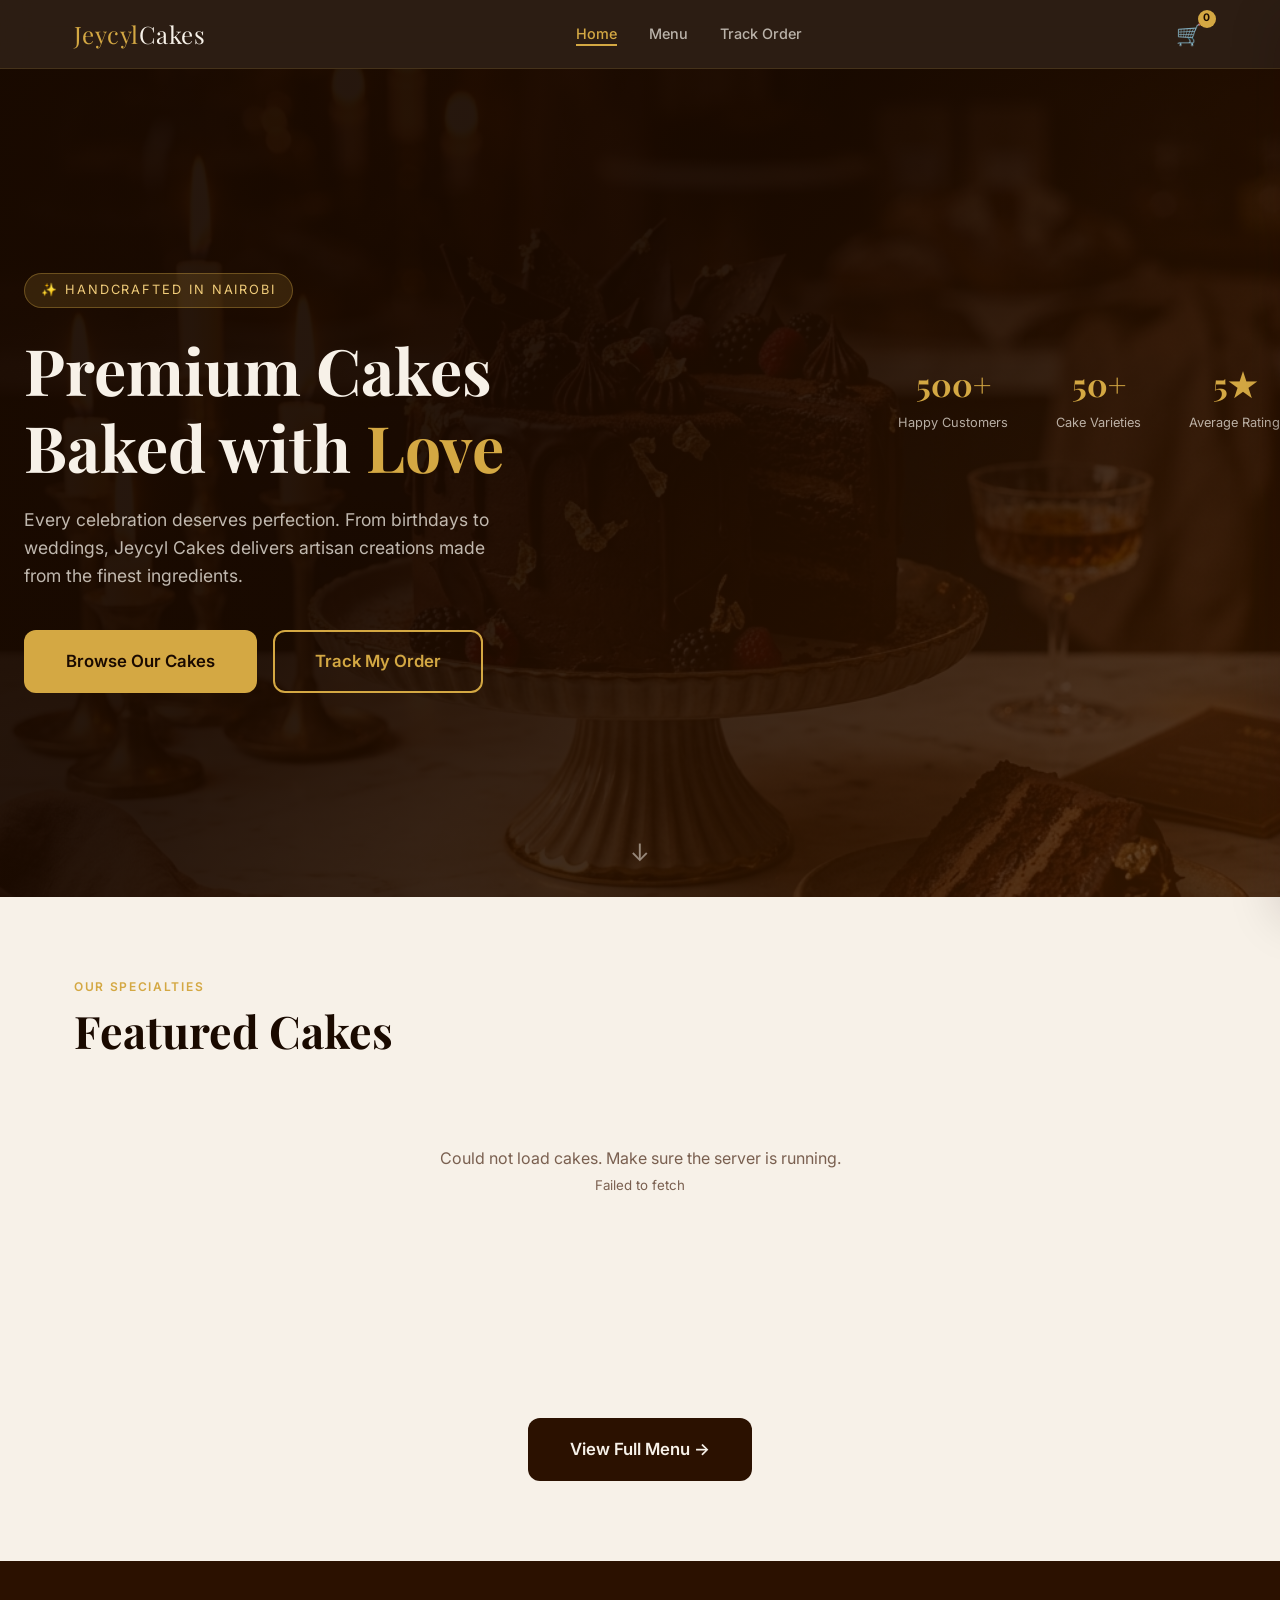
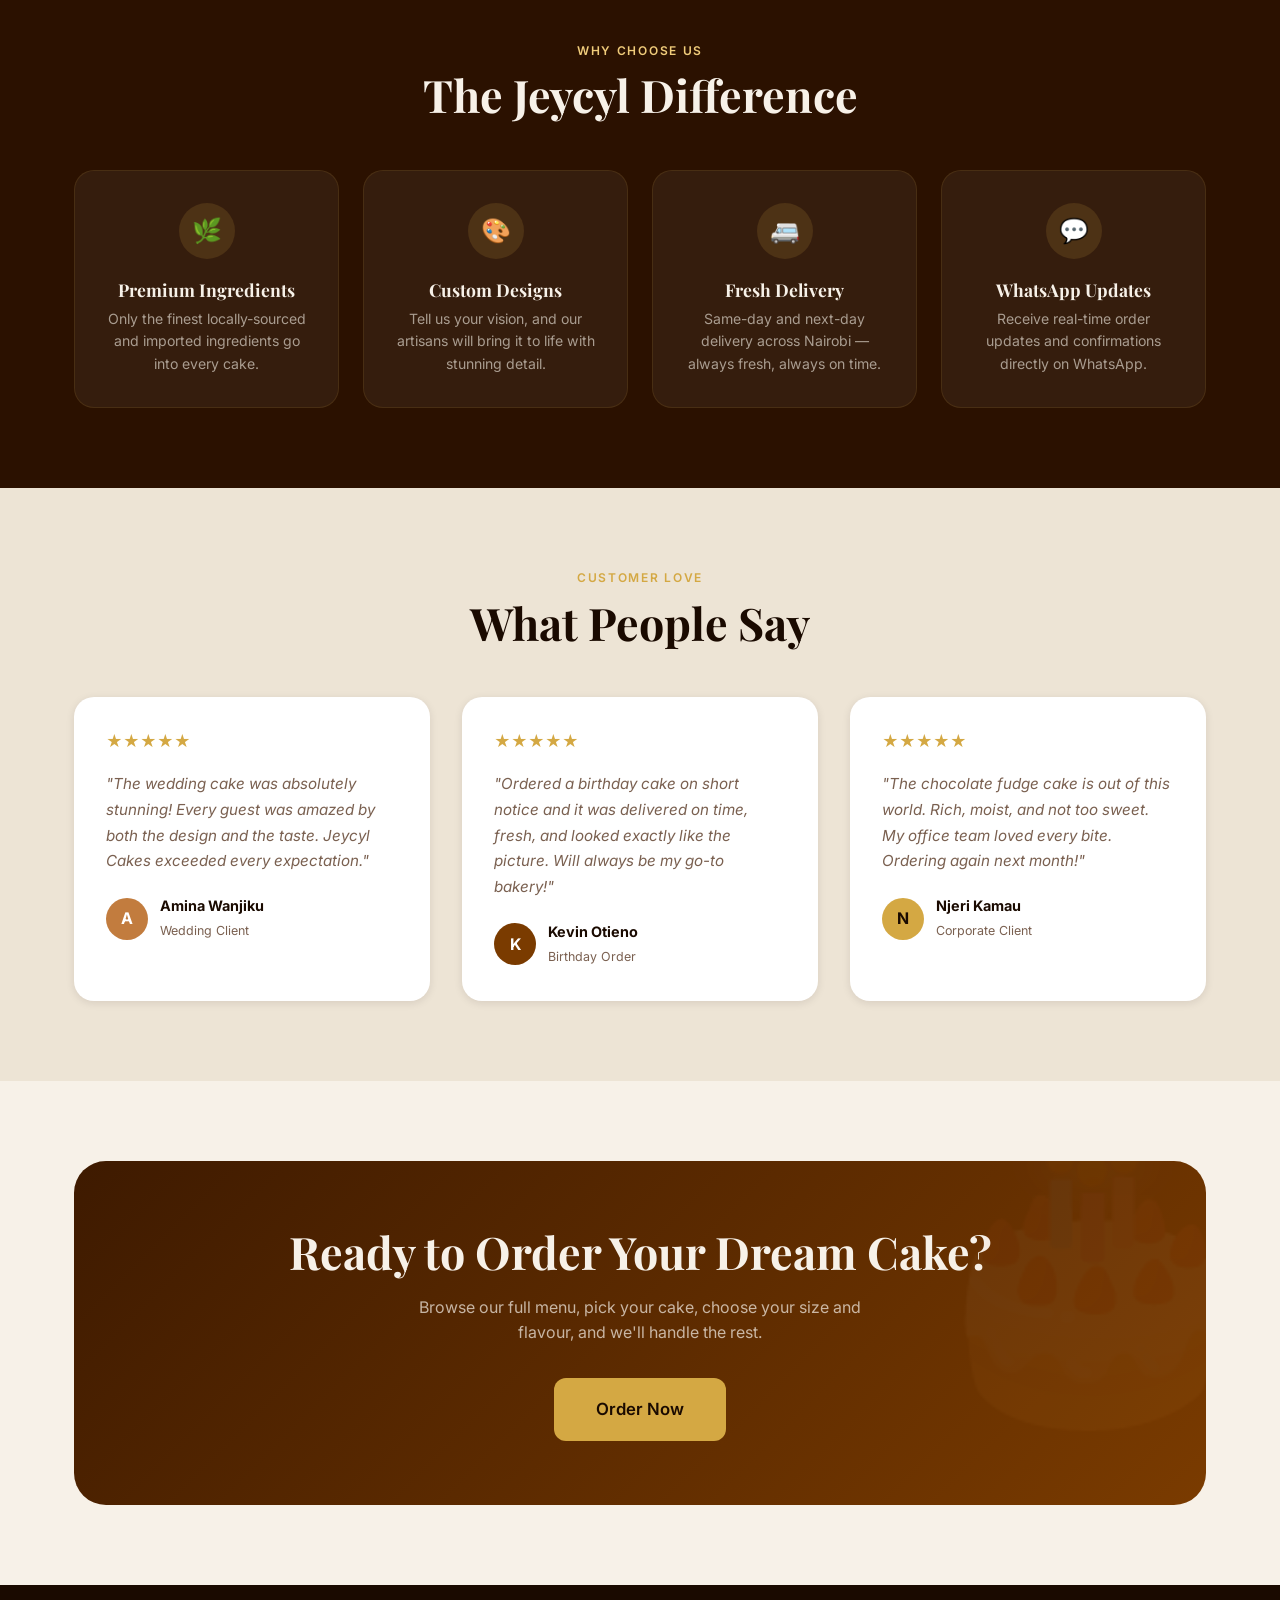
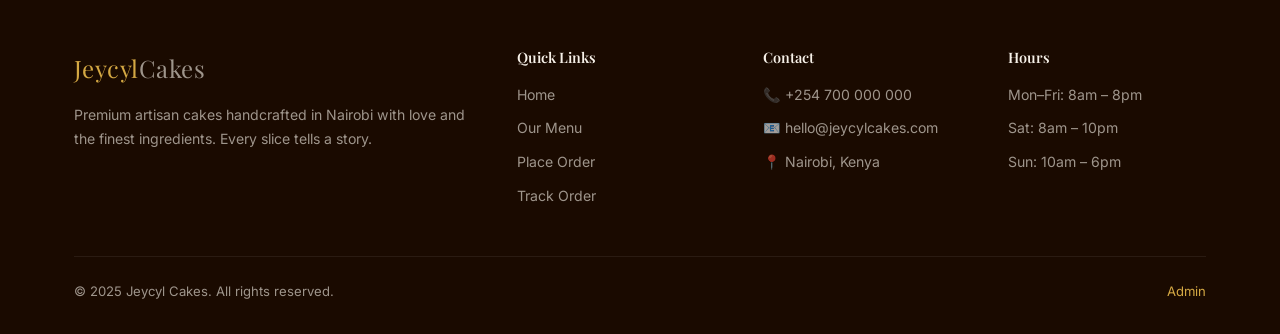
<file: web/index.html>
<!DOCTYPE html>
<html lang="en">
<head>
  <meta charset="UTF-8" />
  <meta name="viewport" content="width=device-width, initial-scale=1.0" />
  <title>Jeycyl Cakes — Artisan Cakes, Baked with Love</title>
  <meta name="description" content="Jeycyl Cakes crafts premium artisan cakes for every occasion. Browse our menu, customise your order, and get it delivered fresh to your door." />
  <link rel="stylesheet" href="./shared/style.css" />
  <style>
    /* ── Features section ── */
    .features-section { background: var(--brown-900); }
    .feature-card {
      padding: 2rem;
      border-radius: var(--radius-lg);
      background: rgba(255,255,255,.05);
      border: 1px solid rgba(212,168,67,.12);
      transition: var(--transition);
      text-align: center;
    }
    .feature-card:hover { background: rgba(212,168,67,.08); transform: translateY(-4px); }
    .feature-icon {
      width: 56px; height: 56px; border-radius: 50%;
      background: rgba(212,168,67,.15);
      display: flex; align-items: center; justify-content: center;
      font-size: 1.5rem; margin: 0 auto 1.25rem;
    }
    .feature-card h3 { color: var(--cream); font-size: 1.1rem; margin-bottom: .5rem; }
    .feature-card p  { color: rgba(247,241,232,.6); font-size: .88rem; }

    /* ── Testimonials ── */
    .testimonials-section { background: var(--cream-dark); }
    .testimonial-card { background: var(--white); border-radius: var(--radius-lg); padding: 2rem; box-shadow: var(--shadow-sm); }
    .stars { color: var(--gold); font-size: 1rem; margin-bottom: 1rem; }
    .testimonial-card blockquote { font-size: .95rem; color: var(--text-muted); line-height: 1.7; margin-bottom: 1.25rem; font-style: italic; }
    .testimonial-author { display: flex; align-items: center; gap: .75rem; }
    .testimonial-author img { width: 42px; height: 42px; border-radius: 50%; object-fit: cover; background: var(--cream-dark); }
    .testimonial-author strong { font-size: .9rem; display: block; }
    .testimonial-author span   { font-size: .78rem; color: var(--text-muted); }

    /* ── CTA banner ── */
    .cta-banner {
      background: linear-gradient(135deg, var(--brown-800), var(--brown-600));
      border-radius: var(--radius-xl);
      padding: 4rem;
      text-align: center;
      position: relative;
      overflow: hidden;
    }
    .cta-banner::before {
      content: '🎂';
      position: absolute;
      font-size: 18rem;
      opacity: .04;
      right: -4rem;
      top: -3rem;
      line-height: 1;
    }
    .cta-banner h2 { color: var(--cream); margin-bottom: 1rem; }
    .cta-banner p  { color: rgba(247,241,232,.7); max-width: 480px; margin: 0 auto 2rem; }

    /* ─ Hero entrance animations ─ */
    @keyframes fadeUp { from { opacity:0; transform:translateY(24px); } to { opacity:1; transform:translateY(0); } }
    @keyframes fadeIn { from { opacity:0; } to { opacity:1; } }
    .hero-tagline   { animation: fadeUp .6s .15s both; }
    .hero h1        { animation: fadeUp .6s .3s both; }
    .hero > div.hero-overlay + div .hero-content > p { animation: fadeUp .6s .45s both; }
    .hero-actions   { animation: fadeUp .6s .6s both; }
    .hero-content > p { animation: fadeUp .6s .45s both; }

    /* ─ Scroll arrow ─ */
    .scroll-arrow {
      position: absolute;
      bottom: 2rem;
      left: 50%;
      transform: translateX(-50%);
      z-index: 3;
      cursor: pointer;
      animation: bounce 2s infinite;
      color: rgba(247,241,232,.5);
      font-size: 1.5rem;
      line-height: 1;
      text-align: center;
    }
    @keyframes bounce {
      0%, 100% { transform: translateX(-50%) translateY(0); }
      50% { transform: translateX(-50%) translateY(8px); }
    }

    /* ─ Cakes loading state ─ */
    #featured-cakes-grid { min-height: 280px; }
    .loading-center { display: flex; align-items: center; justify-content: center; padding: 4rem; grid-column: 1 / -1; }

    /* ─ Card entrance for home featured section ─ */
    @keyframes cardIn { from { opacity:0; transform:translateY(16px); } to { opacity:1; transform:translateY(0); } }
  </style>
</head>
<body>

<!-- ── Navbar ── -->
<nav class="navbar" id="main-nav">
  <div class="container">
    <a href="./index.html" class="nav-logo">Jeycyl<span>Cakes</span></a>
    <ul class="nav-links">
      <li><a href="./index.html" class="active">Home</a></li>
      <li><a href="./menu.html">Menu</a></li>
      <li><a href="./track.html">Track Order</a></li>
    </ul>
    <button class="nav-cart-badge" id="cart-btn" aria-label="Open cart">
      🛒
      <span class="nav-cart-count" id="cart-count">0</span>
    </button>
  </div>
</nav>

<!-- ── Hero ── -->
<section class="hero">
  <div class="hero-bg" style="background-image:url('./shared/hero.png')"></div>
  <div class="hero-overlay"></div>
  <div class="container hero-content">
    <div class="hero-tagline">✨ Handcrafted in Nairobi</div>
    <h1>Premium Cakes<br>Baked with <em>Love</em></h1>
    <p>Every celebration deserves perfection. From birthdays to weddings, Jeycyl Cakes delivers artisan creations made from the finest ingredients.</p>
    <div class="hero-actions">
      <a href="./menu.html" class="btn btn-primary btn-lg">Browse Our Cakes</a>
      <a href="./track.html" class="btn btn-outline btn-lg">Track My Order</a>
    </div>
  </div>
  <div class="container" style="position:relative;z-index:2;">
    <div class="hero-stats">
      <div class="hero-stat"><strong>500+</strong><span>Happy Customers</span></div>
      <div class="hero-stat"><strong>50+</strong><span>Cake Varieties</span></div>
      <div class="hero-stat"><strong>5★</strong><span>Average Rating</span></div>
    </div>
  </div>
  <!-- Scroll hint -->
  <div class="scroll-arrow" onclick="window.scrollBy({top:window.innerHeight*.85,behavior:'smooth'})" title="Scroll down">↓</div>
</section>

<!-- ── Featured Cakes ── -->
<section class="section">
  <div class="container">
    <p class="section-eyebrow">Our Specialties</p>
    <h2 style="margin-bottom:2.5rem">Featured Cakes</h2>
    <div class="grid-4" id="featured-cakes-grid">
      <div class="loading-center"><div class="spinner"></div></div>
    </div>
    <div style="text-align:center;margin-top:2.5rem">
      <a href="./menu.html" class="btn btn-dark btn-lg">View Full Menu →</a>
    </div>
  </div>
</section>

<!-- ── Features ── -->
<section class="section features-section">
  <div class="container">
    <p class="section-eyebrow" style="text-align:center;color:var(--gold-light)">Why Choose Us</p>
    <h2 style="text-align:center;color:var(--cream);margin-bottom:3rem">The Jeycyl Difference</h2>
    <div class="grid-4">
      <div class="feature-card">
        <div class="feature-icon">🌿</div>
        <h3>Premium Ingredients</h3>
        <p>Only the finest locally-sourced and imported ingredients go into every cake.</p>
      </div>
      <div class="feature-card">
        <div class="feature-icon">🎨</div>
        <h3>Custom Designs</h3>
        <p>Tell us your vision, and our artisans will bring it to life with stunning detail.</p>
      </div>
      <div class="feature-card">
        <div class="feature-icon">🚐</div>
        <h3>Fresh Delivery</h3>
        <p>Same-day and next-day delivery across Nairobi — always fresh, always on time.</p>
      </div>
      <div class="feature-card">
        <div class="feature-icon">💬</div>
        <h3>WhatsApp Updates</h3>
        <p>Receive real-time order updates and confirmations directly on WhatsApp.</p>
      </div>
    </div>
  </div>
</section>

<!-- ── Testimonials ── -->
<section class="section testimonials-section">
  <div class="container">
    <p class="section-eyebrow" style="text-align:center">Customer Love</p>
    <h2 style="text-align:center;margin-bottom:3rem">What People Say</h2>
    <div class="grid-3">
      <div class="testimonial-card">
        <div class="stars">★★★★★</div>
        <blockquote>"The wedding cake was absolutely stunning! Every guest was amazed by both the design and the taste. Jeycyl Cakes exceeded every expectation."</blockquote>
        <div class="testimonial-author">
          <div style="width:42px;height:42px;border-radius:50%;background:var(--brown-400);display:flex;align-items:center;justify-content:center;color:white;font-weight:700;">A</div>
          <div><strong>Amina Wanjiku</strong><span>Wedding Client</span></div>
        </div>
      </div>
      <div class="testimonial-card">
        <div class="stars">★★★★★</div>
        <blockquote>"Ordered a birthday cake on short notice and it was delivered on time, fresh, and looked exactly like the picture. Will always be my go-to bakery!"</blockquote>
        <div class="testimonial-author">
          <div style="width:42px;height:42px;border-radius:50%;background:var(--brown-600);display:flex;align-items:center;justify-content:center;color:white;font-weight:700;">K</div>
          <div><strong>Kevin Otieno</strong><span>Birthday Order</span></div>
        </div>
      </div>
      <div class="testimonial-card">
        <div class="stars">★★★★★</div>
        <blockquote>"The chocolate fudge cake is out of this world. Rich, moist, and not too sweet. My office team loved every bite. Ordering again next month!"</blockquote>
        <div class="testimonial-author">
          <div style="width:42px;height:42px;border-radius:50%;background:var(--gold);display:flex;align-items:center;justify-content:center;color:var(--brown-950);font-weight:700;">N</div>
          <div><strong>Njeri Kamau</strong><span>Corporate Client</span></div>
        </div>
      </div>
    </div>
  </div>
</section>

<!-- ── CTA ── -->
<section class="section">
  <div class="container">
    <div class="cta-banner">
      <h2>Ready to Order Your Dream Cake?</h2>
      <p>Browse our full menu, pick your cake, choose your size and flavour, and we'll handle the rest.</p>
      <a href="./menu.html" class="btn btn-primary btn-lg">Order Now</a>
    </div>
  </div>
</section>

<!-- ── Footer ── -->
<footer class="footer">
  <div class="container">
    <div class="footer-grid">
      <div>
        <div class="nav-logo">Jeycyl<span style="color:rgba(247,241,232,.6)">Cakes</span></div>
        <p>Premium artisan cakes handcrafted in Nairobi with love and the finest ingredients. Every slice tells a story.</p>
      </div>
      <div>
        <h4>Quick Links</h4>
        <ul>
          <li><a href="./index.html">Home</a></li>
          <li><a href="./menu.html">Our Menu</a></li>
          <li><a href="./order.html">Place Order</a></li>
          <li><a href="./track.html">Track Order</a></li>
        </ul>
      </div>
      <div>
        <h4>Contact</h4>
        <ul>
          <li><a href="#">📞 +254 700 000 000</a></li>
          <li><a href="#">📧 hello@jeycylcakes.com</a></li>
          <li><a href="#">📍 Nairobi, Kenya</a></li>
        </ul>
      </div>
      <div>
        <h4>Hours</h4>
        <ul>
          <li><a href="#">Mon–Fri: 8am – 8pm</a></li>
          <li><a href="#">Sat: 8am – 10pm</a></li>
          <li><a href="#">Sun: 10am – 6pm</a></li>
        </ul>
      </div>
    </div>
    <div class="footer-bottom">
      <span>© 2025 Jeycyl Cakes. All rights reserved.</span>
      <a href="./admin/login.html">Admin</a>
    </div>
  </div>
</footer>

<!-- ── Cart Sidebar ── -->
<div class="cart-overlay" id="cart-overlay"></div>
<aside class="cart-sidebar" id="cart-sidebar">
  <div class="cart-header">
    <h3>Your Order</h3>
    <button class="modal-close" id="cart-close">✕</button>
  </div>
  <div class="cart-body" id="cart-body">
    <div class="cart-empty">
      <svg width="64" height="64" fill="none" viewBox="0 0 24 24" stroke="currentColor"><path stroke-linecap="round" stroke-linejoin="round" stroke-width="1.5" d="M3 3h2l.4 2M7 13h10l4-8H5.4M7 13L5.4 5M7 13l-2.293 2.293c-.63.63-.184 1.707.707 1.707H17m0 0a2 2 0 100 4 2 2 0 000-4zm-8 2a2 2 0 11-4 0 2 2 0 014 0z"/></svg>
      <p>Your cart is empty.<br><a href="./menu.html" style="color:var(--gold)">Browse our menu →</a></p>
    </div>
  </div>
  <div class="cart-footer" id="cart-footer" style="display:none">
    <div class="cart-total">
      <strong>Total</strong>
      <span class="cart-total-price" id="cart-total-price">KES 0</span>
    </div>
    <a href="./order.html" class="btn btn-primary" style="width:100%;justify-content:center">Proceed to Checkout →</a>
  </div>
</aside>

<!-- ── Toast Container ── -->
<div class="toast-container" id="toast-container"></div>

<script type="module">
import { getCakes } from './shared/api.js';
import { getCart, cartCount, cartTotal, updateQty, removeFromCart, addToCart } from './shared/cart.js';

/* ── Toast ── */
window.showToast = function(msg, type = 'info') {
  const tc = document.getElementById('toast-container');
  const t  = document.createElement('div');
  t.className = `toast ${type}`;
  t.innerHTML = `<span>${type === 'success' ? '✓' : type === 'error' ? '✕' : 'ℹ'}</span><span>${msg}</span>`;
  tc.appendChild(t);
  setTimeout(() => { t.classList.add('out'); setTimeout(() => t.remove(), 300); }, 3500);
};

/* ── Cart UI ── */
function renderCart() {
  const cart = getCart();
  const body   = document.getElementById('cart-body');
  const footer = document.getElementById('cart-footer');
  const count  = document.getElementById('cart-count');
  count.textContent = cartCount(cart);

  if (!cart.length) {
    body.innerHTML = `<div class="cart-empty"><svg width="64" height="64" fill="none" viewBox="0 0 24 24" stroke="currentColor"><path stroke-linecap="round" stroke-linejoin="round" stroke-width="1.5" d="M3 3h2l.4 2M7 13h10l4-8H5.4M7 13L5.4 5M7 13l-2.293 2.293c-.63.63-.184 1.707.707 1.707H17m0 0a2 2 0 100 4 2 2 0 000-4zm-8 2a2 2 0 11-4 0 2 2 0 014 0z"/></svg><p>Your cart is empty.<br><a href="./menu.html" style="color:var(--gold)">Browse our menu →</a></p></div>`;
    footer.style.display = 'none';
    return;
  }

  footer.style.display = 'block';
  document.getElementById('cart-total-price').textContent = `KES ${cartTotal(cart).toLocaleString()}`;
  body.innerHTML = cart.map(item => `
    <div class="cart-item">
      <img class="cart-item-img" src="${item.imageUrl || './shared/cake-placeholder.png'}" alt="${item.name}" onerror="this.src='./shared/cake-placeholder.png'">
      <div class="cart-item-info">
        <h4>${item.name}</h4>
        ${item.variantLabel ? `<span class="variant">${item.variantLabel}</span>` : ''}
        <div class="price">KES ${(item.unitPrice * item.quantity).toLocaleString()}</div>
        <div class="cart-item-qty">
          <button class="qty-btn" data-key="${item.key}" data-delta="-1">−</button>
          <span class="qty-val">${item.quantity}</span>
          <button class="qty-btn" data-key="${item.key}" data-delta="1">+</button>
          <button class="cart-remove" data-key="${item.key}" title="Remove">🗑</button>
        </div>
      </div>
    </div>
  `).join('');

  body.querySelectorAll('.qty-btn').forEach(btn =>
    btn.addEventListener('click', () => { updateQty(btn.dataset.key, +btn.dataset.delta); renderCart(); }));
  body.querySelectorAll('.cart-remove').forEach(btn =>
    btn.addEventListener('click', () => { removeFromCart(btn.dataset.key); renderCart(); }));
}

/* ── Load featured cakes ── */
async function loadFeatured() {
  const grid = document.getElementById('featured-cakes-grid');
  try {
    const cakes = (await getCakes()) || [];
    const featured = cakes.slice(0, 8);
    if (!featured.length) {
      grid.innerHTML = '<p style="color:var(--text-muted);grid-column:1/-1;text-align:center;padding:3rem">No cakes available yet — check back soon!</p>';
      return;
    }
    grid.innerHTML = featured.map((cake, i) => `
      <article class="card cake-card" data-id="${cake.id}" style="animation: cardIn .4s ${i * 0.08}s both">
        <div class="cake-card-img">
          <img src="${cake.image_url ? 'http://localhost:8080'+cake.image_url : './shared/cake-placeholder.png'}" alt="${cake.name}" loading="lazy" onerror="this.src='./shared/cake-placeholder.png'">
          <span class="cake-badge ${cake.is_available ? '' : 'unavailable'}">${cake.is_available ? 'Available' : 'Sold Out'}</span>
        </div>
        <div class="cake-card-body">
          <h3>${cake.name}</h3>
          <p>${cake.description || 'Artisan cake baked with premium ingredients.'}</p>
          <div class="cake-price"><span class="cake-price-from">from </span>KES ${cake.base_price.toLocaleString()}</div>
        </div>
        <div class="cake-card-footer">
          <a href="./menu.html#cake-${cake.id}" class="btn btn-ghost btn-sm">Details</a>
          ${cake.is_available ? `<button class="btn btn-primary btn-sm add-cart" data-cake='${JSON.stringify(cake)}'>Add +</button>` : '<span style="color:var(--text-muted);font-size:.85rem">Unavailable</span>'}
        </div>
      </article>
    `).join('');

    grid.querySelectorAll('.add-cart').forEach(btn => {
      btn.addEventListener('click', () => {
        const cake = JSON.parse(btn.dataset.cake);
        addToCart(cake);
        renderCart();
        showToast(`${cake.name} added to cart!`, 'success');
        openCart();
      });
    });
  } catch (e) {
    grid.innerHTML = `<p style="color:var(--text-muted);grid-column:1/-1;text-align:center;padding:3rem">Could not load cakes. Make sure the server is running.<br><small>${e.message}</small></p>`;
  }
}

/* ── Cart open/close ── */
function openCart()  { document.getElementById('cart-sidebar').classList.add('open'); document.getElementById('cart-overlay').classList.add('show'); }
function closeCart() { document.getElementById('cart-sidebar').classList.remove('open'); document.getElementById('cart-overlay').classList.remove('show'); }

document.getElementById('cart-btn').addEventListener('click', openCart);
document.getElementById('cart-close').addEventListener('click', closeCart);
document.getElementById('cart-overlay').addEventListener('click', closeCart);
window.addEventListener('cart:updated', renderCart);

renderCart();
loadFeatured();
</script>
</body>
</html>
</file>
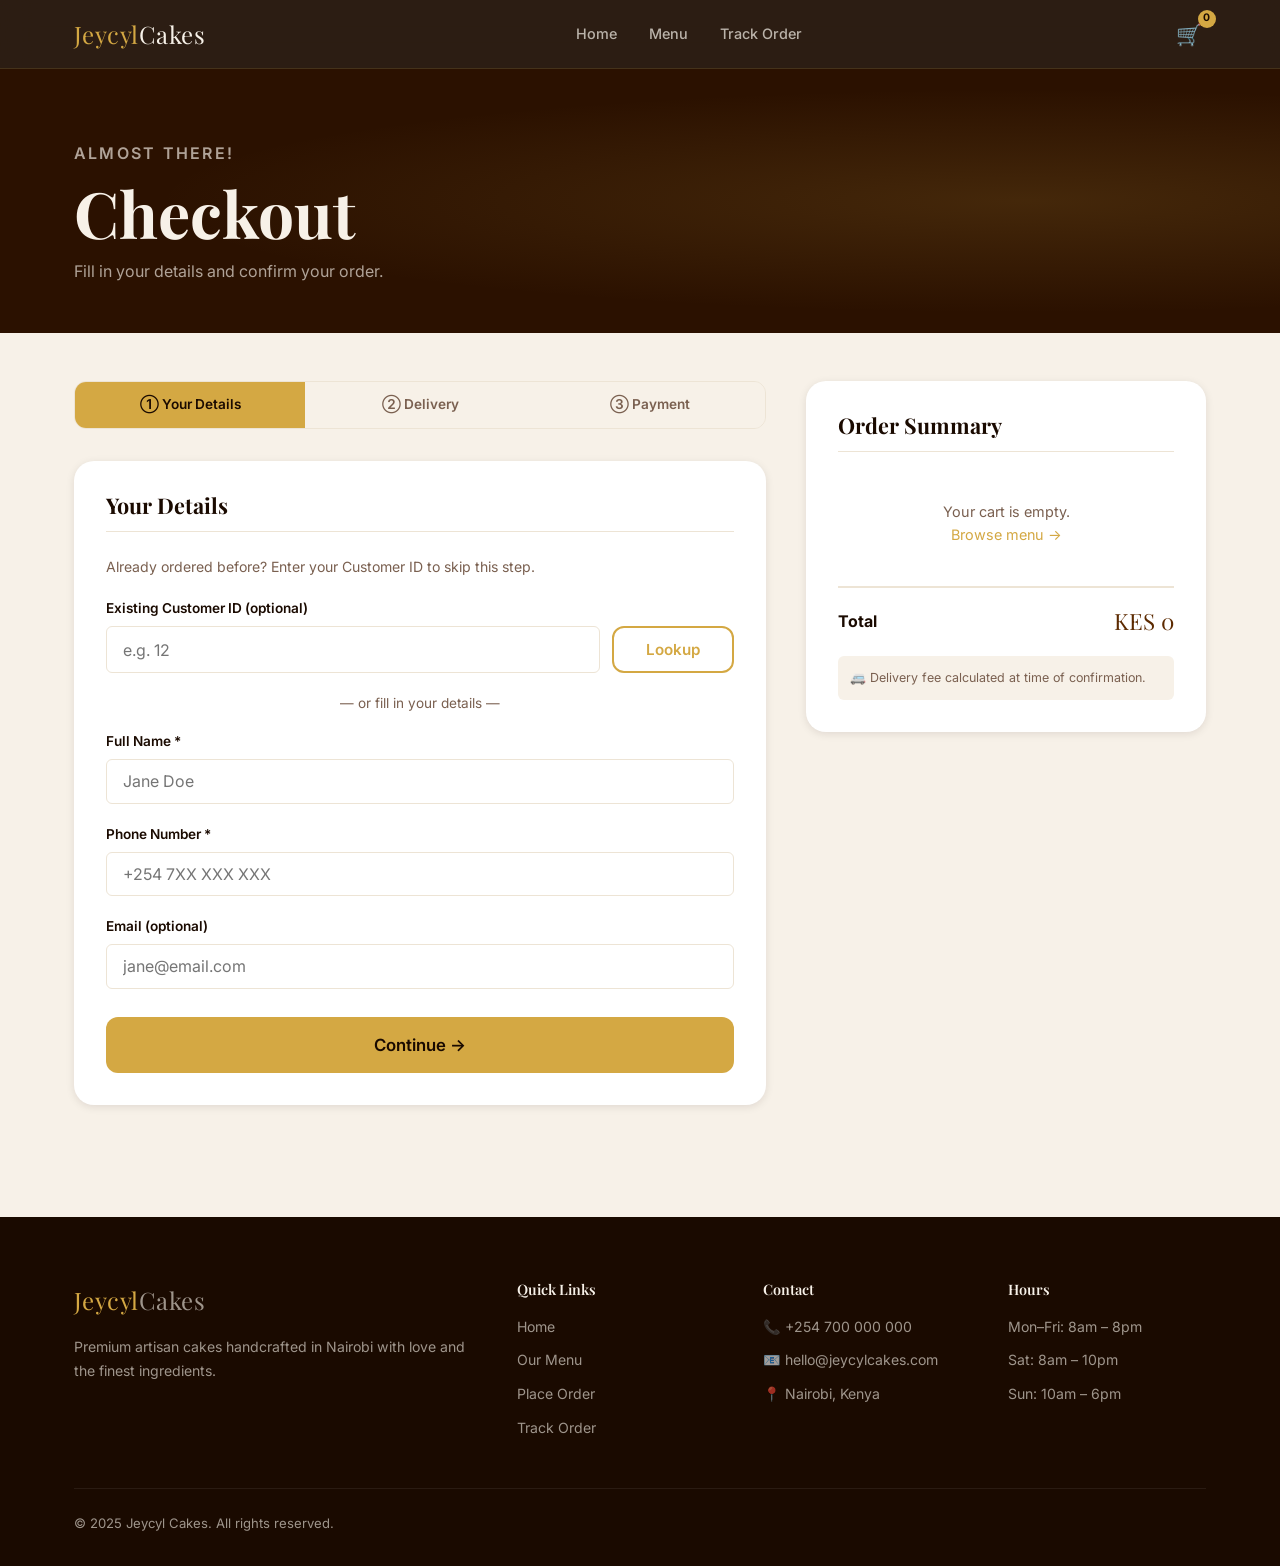
<file: web/order.html>
<!DOCTYPE html>
<html lang="en">
<head>
  <meta charset="UTF-8" />
  <meta name="viewport" content="width=device-width, initial-scale=1.0" />
  <title>Checkout — Jeycyl Cakes</title>
  <meta name="description" content="Complete your Jeycyl Cakes order. Enter your details and place your cake order for delivery." />
  <link rel="stylesheet" href="./shared/style.css" />
  <style>
    .checkout-layout { display: grid; grid-template-columns: 1fr 400px; gap: 2.5rem; padding: 3rem 0; align-items: start; }
    .checkout-card { background: var(--white); border-radius: var(--radius-lg); padding: 2rem; box-shadow: var(--shadow-sm); }
    .checkout-card h2 { font-size: 1.35rem; margin-bottom: 1.5rem; padding-bottom: .75rem; border-bottom: 1px solid var(--cream-dark); }
    .step-tabs { display: flex; gap: 0; margin-bottom: 2rem; border-radius: var(--radius-md); overflow: hidden; border: 1.5px solid var(--cream-dark); }
    .step-tab { flex: 1; text-align: center; padding: .75rem; font-size: .85rem; font-weight: 600; cursor: pointer; background: var(--cream); color: var(--text-muted); transition: var(--transition); display: flex; align-items: center; justify-content: center; gap: .4rem; }
    .step-tab.active { background: var(--gold); color: var(--brown-950); }
    .step-tab.done   { background: var(--brown-900); color: var(--cream); }

    /* Order items in summary */
    .order-line { display: flex; justify-content: space-between; align-items: center; padding: .6rem 0; border-bottom: 1px solid var(--cream); font-size: .9rem; }
    .order-line:last-of-type { border-bottom: none; }
    .order-line .item-name { font-weight: 500; }
    .order-line .item-sub  { font-size: .78rem; color: var(--text-muted); }

    /* Payment methods */
    .payment-options { display: flex; flex-direction: column; gap: .75rem; }
    .payment-option { display: flex; align-items: center; gap: .75rem; padding: 1rem; border: 1.5px solid var(--cream-dark); border-radius: var(--radius-md); cursor: pointer; transition: var(--transition); }
    .payment-option:hover, .payment-option.selected { border-color: var(--gold); background: rgba(212,168,67,.05); }
    .payment-option input[type=radio] { accent-color: var(--gold); width: 18px; height: 18px; }
    .payment-option .method-icon { font-size: 1.4rem; }
    .payment-option .method-label { font-weight: 600; font-size: .9rem; }
    .payment-option .method-sub   { font-size: .78rem; color: var(--text-muted); }

    /* Confirmation screen */
    #confirmation-screen { display: none; text-align: center; padding: 2rem 0; }
    #confirmation-screen .check-circle { width: 80px; height: 80px; border-radius: 50%; background: #e8fdf0; display: flex; align-items: center; justify-content: center; font-size: 2.5rem; margin: 0 auto 1.5rem; }
    #confirmation-screen h2 { margin-bottom: .75rem; }
    #confirmation-screen p  { color: var(--text-muted); margin-bottom: .5rem; }
    .order-id-box { background: var(--cream); border-radius: var(--radius-md); padding: 1rem 1.5rem; display: inline-block; margin: 1rem 0; font-family: monospace; font-size: 1.1rem; font-weight: 700; letter-spacing: .1em; color: var(--brown-700); }

    @media (max-width: 900px) { .checkout-layout { grid-template-columns: 1fr; } }
  </style>
</head>
<body>

<nav class="navbar">
  <div class="container">
    <a href="./index.html" class="nav-logo">Jeycyl<span>Cakes</span></a>
    <ul class="nav-links">
      <li><a href="./index.html">Home</a></li>
      <li><a href="./menu.html">Menu</a></li>
      <li><a href="./track.html">Track Order</a></li>
    </ul>
    <button class="nav-cart-badge" id="cart-btn" aria-label="Open cart">
      🛒<span class="nav-cart-count" id="cart-count">0</span>
    </button>
  </div>
</nav>

<header class="page-header">
  <div class="container">
    <p class="section-eyebrow">Almost there!</p>
    <h1>Checkout</h1>
    <p>Fill in your details and confirm your order.</p>
  </div>
</header>

<main>
  <div class="container">
    <div class="checkout-layout">

      <!-- Left: Forms -->
      <div>
        <!-- Step tabs -->
        <div class="step-tabs" id="step-tabs">
          <div class="step-tab active" data-step="1">① Your Details</div>
          <div class="step-tab" data-step="2">② Delivery</div>
          <div class="step-tab" data-step="3">③ Payment</div>
        </div>

        <!-- Step 1: Customer Info -->
        <div id="step-1" class="checkout-card">
          <h2>Your Details</h2>
          <p style="color:var(--text-muted);font-size:.88rem;margin-bottom:1.25rem">Already ordered before? Enter your Customer ID to skip this step.</p>
          <div class="form-group">
            <label class="form-label" for="existing-id">Existing Customer ID (optional)</label>
            <div style="display:flex;gap:.75rem">
              <input type="number" class="form-control" id="existing-id" placeholder="e.g. 12">
              <button class="btn btn-outline" id="lookup-customer-btn">Lookup</button>
            </div>
          </div>
          <div style="text-align:center;color:var(--text-muted);font-size:.85rem;margin:1rem 0">— or fill in your details —</div>
          <div class="form-group">
            <label class="form-label" for="cust-name">Full Name *</label>
            <input type="text" class="form-control" id="cust-name" placeholder="Jane Doe">
          </div>
          <div class="form-group">
            <label class="form-label" for="cust-phone">Phone Number *</label>
            <input type="tel" class="form-control" id="cust-phone" placeholder="+254 7XX XXX XXX">
          </div>
          <div class="form-group">
            <label class="form-label" for="cust-email">Email (optional)</label>
            <input type="email" class="form-control" id="cust-email" placeholder="jane@email.com">
          </div>
          <button class="btn btn-primary btn-lg" style="width:100%;justify-content:center;margin-top:.5rem" id="next-step-1">Continue →</button>
        </div>

        <!-- Step 2: Delivery -->
        <div id="step-2" class="checkout-card" style="display:none">
          <h2>Delivery Details</h2>
          <div class="form-group">
            <label class="form-label" for="delivery-address">Delivery Address *</label>
            <textarea class="form-control" id="delivery-address" rows="3" placeholder="Street, Estate, City…"></textarea>
          </div>
          <div class="form-group">
            <label class="form-label" for="order-notes">Special Instructions (optional)</label>
            <textarea class="form-control" id="order-notes" rows="3" placeholder="Custom message on cake, dietary needs…"></textarea>
          </div>
          <div style="display:flex;gap:1rem;margin-top:.5rem">
            <button class="btn btn-ghost btn-lg" id="back-step-1">← Back</button>
            <button class="btn btn-primary btn-lg" style="flex:1;justify-content:center" id="next-step-2">Continue →</button>
          </div>
        </div>

        <!-- Step 3: Payment -->
        <div id="step-3" class="checkout-card" style="display:none">
          <h2>Payment Method</h2>
          <div class="payment-options">
            <label class="payment-option selected" id="pay-mpesa">
              <input type="radio" name="payment" value="mpesa" checked>
              <span class="method-icon">📱</span>
              <div><div class="method-label">M-Pesa</div><div class="method-sub">Pay via Safaricom M-Pesa STK push</div></div>
            </label>
            <label class="payment-option" id="pay-cash">
              <input type="radio" name="payment" value="cash">
              <span class="method-icon">💵</span>
              <div><div class="method-label">Cash on Delivery</div><div class="method-sub">Pay when you receive your order</div></div>
            </label>
            <label class="payment-option" id="pay-card">
              <input type="radio" name="payment" value="card">
              <span class="method-icon">💳</span>
              <div><div class="method-label">Card</div><div class="method-sub">Visa / Mastercard</div></div>
            </label>
          </div>

          <div id="mpesa-field" style="margin-top:1.25rem">
            <div class="form-group">
              <label class="form-label" for="mpesa-ref">M-Pesa Transaction Ref (after payment)</label>
              <input type="text" class="form-control" id="mpesa-ref" placeholder="e.g. QJX2Y3Z4OP">
            </div>
          </div>

          <div style="display:flex;gap:1rem;margin-top:1.5rem">
            <button class="btn btn-ghost btn-lg" id="back-step-2">← Back</button>
            <button class="btn btn-primary btn-lg" style="flex:1;justify-content:center" id="place-order-btn">
              Place Order 🎂
            </button>
          </div>
        </div>

        <!-- Confirmation -->
        <div id="confirmation-screen" class="checkout-card">
          <div class="check-circle">🎉</div>
          <h2>Order Placed!</h2>
          <p>Thank you! Your cake order has been received.</p>
          <p style="margin-bottom:0">Your Order ID:</p>
          <div class="order-id-box" id="conf-order-id">#—</div>
          <p style="margin-top:1rem">We'll send you a WhatsApp update shortly.<br>Use your Order ID to track your delivery.</p>
          <div style="display:flex;gap:1rem;justify-content:center;margin-top:2rem;flex-wrap:wrap">
            <a href="#" id="conf-track-link" class="btn btn-primary">Track My Order →</a>
            <a href="./menu.html" class="btn btn-outline">Order More Cakes</a>
          </div>
          <div style="margin-top:1.5rem">
            <a href="#" id="conf-whatsapp-link" target="_blank" class="btn btn-ghost" style="color:#25D366;font-size:.9rem">
              💬 Share on WhatsApp
            </a>
          </div>
        </div>
      </div>

      <!-- Right: Order Summary -->
      <aside>
        <div class="checkout-card" style="position:sticky;top:88px">
          <h2>Order Summary</h2>
          <div id="summary-items">
            <p style="color:var(--text-muted);font-size:.9rem;text-align:center;padding:1.5rem">Your cart is empty.<br><a href="./menu.html" style="color:var(--gold)">Browse menu →</a></p>
          </div>
          <div style="border-top:2px solid var(--cream-dark);padding-top:1rem;margin-top:1rem;display:flex;justify-content:space-between;align-items:center">
            <strong>Total</strong>
            <span style="font-family:'Playfair Display',serif;font-size:1.4rem;color:var(--brown-700)" id="summary-total">KES 0</span>
          </div>
          <div style="margin-top:1rem;font-size:.78rem;color:var(--text-muted);background:var(--cream);border-radius:var(--radius-sm);padding:.75rem">
            🚐 Delivery fee calculated at time of confirmation.
          </div>
        </div>
      </aside>

    </div>
  </div>
</main>

<div class="toast-container" id="toast-container"></div>

<footer class="footer" style="margin-top:4rem">
  <div class="container">
    <div class="footer-grid">
      <div>
        <div class="nav-logo" style="margin-bottom:1rem">Jeycyl<span style="color:rgba(247,241,232,.6)">Cakes</span></div>
        <p>Premium artisan cakes handcrafted in Nairobi with love and the finest ingredients.</p>
      </div>
      <div>
        <h4>Quick Links</h4>
        <ul>
          <li><a href="./index.html">Home</a></li>
          <li><a href="./menu.html">Our Menu</a></li>
          <li><a href="./order.html">Place Order</a></li>
          <li><a href="./track.html">Track Order</a></li>
        </ul>
      </div>
      <div>
        <h4>Contact</h4>
        <ul>
          <li><a href="tel:+254700000000">📞 +254 700 000 000</a></li>
          <li><a href="mailto:hello@jeycylcakes.com">📧 hello@jeycylcakes.com</a></li>
          <li><a href="#">📍 Nairobi, Kenya</a></li>
        </ul>
      </div>
      <div>
        <h4>Hours</h4>
        <ul>
          <li><a href="#">Mon–Fri: 8am – 8pm</a></li>
          <li><a href="#">Sat: 8am – 10pm</a></li>
          <li><a href="#">Sun: 10am – 6pm</a></li>
        </ul>
      </div>
    </div>
    <div class="footer-bottom">
      <span>© 2025 Jeycyl Cakes. All rights reserved.</span>
    </div>
  </div>
</footer>

<script type="module">
import { createCustomer, getCustomer, placeOrder, recordPayment } from './shared/api.js';
import { getCart, cartTotal, cartCount, toOrderItems, clearCart } from './shared/cart.js';

/* ── Toast ── */
function showToast(msg, type = 'info') {
  const tc = document.getElementById('toast-container');
  const t  = document.createElement('div');
  t.className = `toast ${type}`;
  t.innerHTML = `<span>${type === 'success' ? '✓' : '✕'}</span><span>${msg}</span>`;
  tc.appendChild(t);
  setTimeout(() => { t.classList.add('out'); setTimeout(() => t.remove(), 300); }, 4000);
}

/* ── Summary ── */
function renderSummary() {
  const cart = getCart();
  document.getElementById('cart-count').textContent = cartCount(cart);
  const items = document.getElementById('summary-items');
  if (!cart.length) {
    items.innerHTML = '<p style="color:var(--text-muted);font-size:.9rem;text-align:center;padding:1.5rem">Your cart is empty.<br><a href="./menu.html" style="color:var(--gold)">Browse menu →</a></p>';
    document.getElementById('summary-total').textContent = 'KES 0';
    return;
  }
  items.innerHTML = cart.map(item => `
    <div class="order-line">
      <div>
        <div class="item-name">${item.name} × ${item.quantity}</div>
        ${item.variantLabel ? `<div class="item-sub">${item.variantLabel}</div>` : ''}
      </div>
      <div>KES ${(item.unitPrice * item.quantity).toLocaleString()}</div>
    </div>
  `).join('');
  document.getElementById('summary-total').textContent = `KES ${cartTotal(cart).toLocaleString()}`;
}

/* ── Steps ── */
let currentStep = 1;
let customerId  = null;

function showStep(n) {
  [1,2,3].forEach(i => {
    document.getElementById(`step-${i}`).style.display = i === n ? 'block' : 'none';
  });
  document.querySelectorAll('.step-tab').forEach(t => {
    const s = +t.dataset.step;
    t.classList.toggle('active', s === n);
    t.classList.toggle('done', s < n);
  });
  currentStep = n;
}

document.getElementById('next-step-1').addEventListener('click', async () => {
  const existingId = document.getElementById('existing-id').value.trim();
  if (existingId) {
    try {
      const c = await getCustomer(+existingId);
      customerId = c.id;
      showToast(`Welcome back, ${c.name}!`, 'success');
      showStep(2);
    } catch { showToast('Customer not found. Please fill your details.', 'error'); }
    return;
  }
  const name  = document.getElementById('cust-name').value.trim();
  const phone = document.getElementById('cust-phone').value.trim();
  if (!name || !phone) { showToast('Name and phone are required.', 'error'); return; }
  try {
    const c = await createCustomer({
      name, phone, email: document.getElementById('cust-email').value.trim() || undefined,
    });
    customerId = c.id;
    showToast('Details saved!', 'success');
    showStep(2);
  } catch (e) { showToast(`Failed: ${e.message}`, 'error'); }
});

document.getElementById('lookup-customer-btn').addEventListener('click', async () => {
  const id = document.getElementById('existing-id').value.trim();
  if (!id) return;
  try {
    const c = await getCustomer(+id);
    document.getElementById('cust-name').value  = c.name;
    document.getElementById('cust-phone').value = c.phone;
    if (c.email) document.getElementById('cust-email').value = c.email;
    showToast(`Found: ${c.name}`, 'success');
  } catch { showToast('Customer not found.', 'error'); }
});

document.getElementById('back-step-1').addEventListener('click', () => showStep(1));
document.getElementById('next-step-2').addEventListener('click', () => {
  const addr = document.getElementById('delivery-address').value.trim();
  if (!addr) { showToast('Please enter a delivery address.', 'error'); return; }
  showStep(3);
});
document.getElementById('back-step-2').addEventListener('click', () => showStep(2));

/* ── Payment option highlight ── */
document.querySelectorAll('.payment-option').forEach(opt => {
  opt.addEventListener('click', () => {
    document.querySelectorAll('.payment-option').forEach(o => o.classList.remove('selected'));
    opt.classList.add('selected');
    document.getElementById('mpesa-field').style.display = opt.querySelector('input').value === 'mpesa' ? 'block' : 'none';
  });
});

/* ── Place order ── */
document.getElementById('place-order-btn').addEventListener('click', async () => {
  const cart = getCart();
  if (!cart.length) { showToast('Your cart is empty!', 'error'); return; }
  if (!customerId) { showToast('No customer ID. Go back to step 1.', 'error'); return; }

  const btn = document.getElementById('place-order-btn');
  btn.disabled = true; btn.textContent = 'Placing order…';

  const paymentMethod = document.querySelector('input[name=payment]:checked').value;
  const mpesaRef      = document.getElementById('mpesa-ref').value.trim();
  const notes         = document.getElementById('order-notes').value.trim();
  const address       = document.getElementById('delivery-address').value.trim();

  try {
    const order = await placeOrder({
      customer_id:      customerId,
      delivery_address: address,
      notes:            notes || undefined,
      items:            toOrderItems(cart),
    });

    // Record payment
    try {
      await recordPayment({
        order_id:        order.id,
        amount:          order.total_amount,
        method:          paymentMethod,
        transaction_ref: mpesaRef || undefined,
        status:          paymentMethod === 'mpesa' && mpesaRef ? 'completed' : 'pending',
      });
    } catch { /* non-fatal */ }

    clearCart();
    const orderId = order.id;
    document.getElementById('conf-order-id').textContent = `#${orderId}`;
    // Set track link with order id pre-filled
    const trackLink = document.getElementById('conf-track-link');
    if (trackLink) trackLink.href = `./track.html?order=${orderId}`;
    // WhatsApp link
    const waLink = document.getElementById('conf-whatsapp-link');
    if (waLink) {
      const msg = encodeURIComponent(`Hi Jeycyl Cakes! I placed an order and my Order ID is #${orderId}. Please confirm.`);
      waLink.href = `https://wa.me/254700000000?text=${msg}`;
    }
    [1,2,3].forEach(i => document.getElementById(`step-${i}`).style.display = 'none');
    document.getElementById('step-tabs').style.display = 'none';
    document.getElementById('confirmation-screen').style.display = 'block';
    renderSummary();
  } catch (e) {
    showToast(`Order failed: ${e.message}`, 'error');
    btn.disabled = false; btn.textContent = 'Place Order 🎂';
  }
});

renderSummary();
window.addEventListener('cart:updated', renderSummary);
</script>
</body>
</html>
</file>
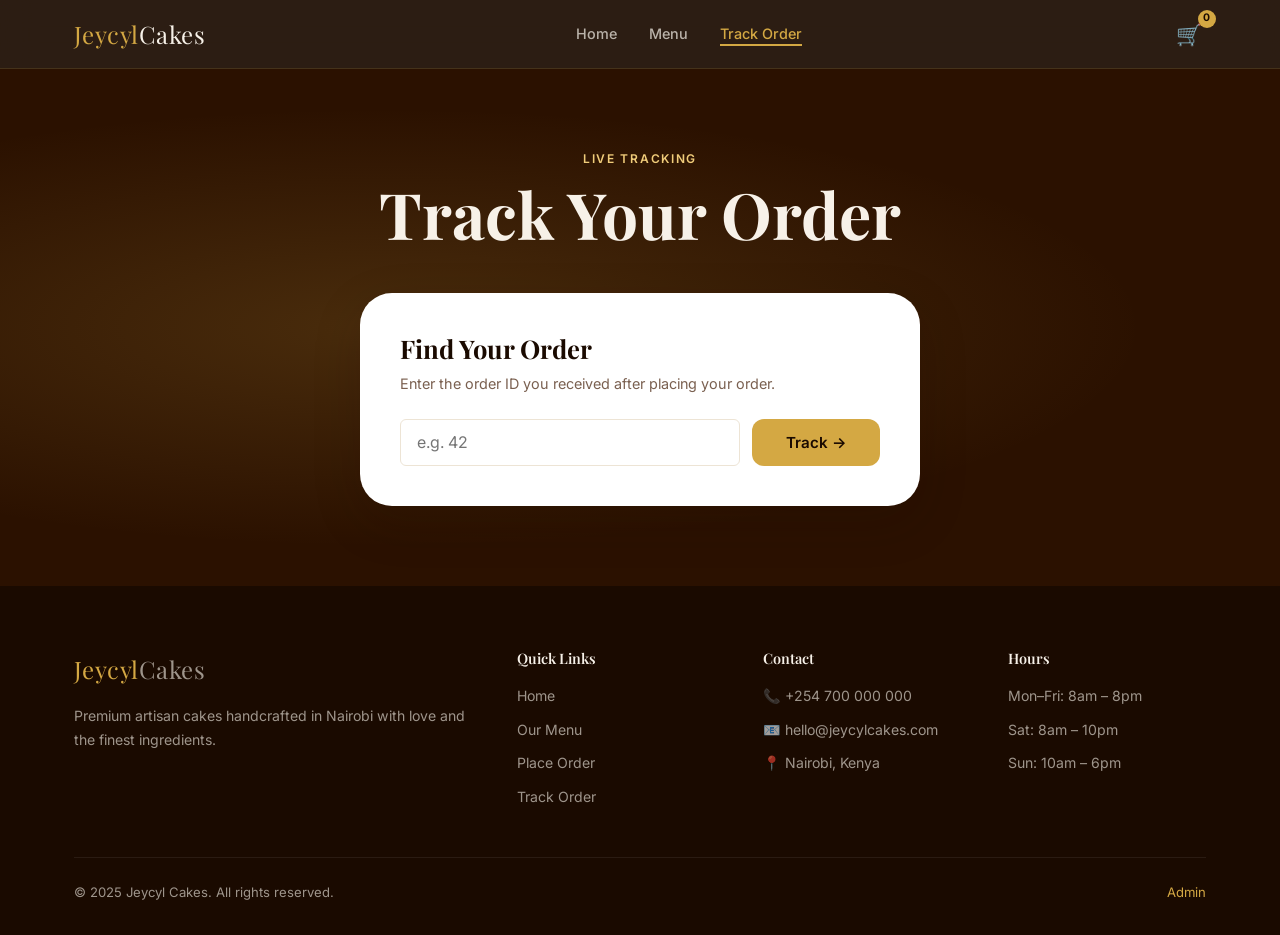
<file: web/track.html>
<!DOCTYPE html>
<html lang="en">
<head>
  <meta charset="UTF-8" />
  <meta name="viewport" content="width=device-width, initial-scale=1.0" />
  <title>Track Your Order — Jeycyl Cakes</title>
  <meta name="description" content="Track your Jeycyl Cakes order status in real time. Enter your order ID to see live updates." />
  <link rel="stylesheet" href="./shared/style.css" />
  <style>
    .track-hero {
      background: var(--brown-900);
      padding: 5rem 0;
      position: relative;
      overflow: hidden;
    }
    .track-hero::before {
      content: '';
      position: absolute; inset: 0;
      background: radial-gradient(ellipse at 30% 50%, rgba(212,168,67,.18), transparent 60%);
    }
    .track-search-box {
      background: var(--white);
      border-radius: var(--radius-xl);
      padding: 2.5rem;
      max-width: 560px;
      margin: 0 auto;
      box-shadow: var(--shadow-lg);
      position: relative;
    }
    .track-search-box h2 { font-size: 1.6rem; margin-bottom: .5rem; }
    .track-search-box p  { color: var(--text-muted); font-size: .9rem; margin-bottom: 1.5rem; }
    .search-row { display: flex; gap: .75rem; }
    .search-row .form-control { flex: 1; font-size: 1rem; }

    /* Order result card */
    #order-result { display: none; }
    .order-card {
      background: var(--white);
      border-radius: var(--radius-xl);
      box-shadow: var(--shadow-md);
      overflow: hidden;
      max-width: 760px;
      margin: 3rem auto;
    }
    .order-card-header {
      background: var(--brown-900);
      padding: 1.5rem 2rem;
      display: flex;
      justify-content: space-between;
      align-items: center;
      flex-wrap: wrap;
      gap: 1rem;
    }
    .order-card-header h3 { color: var(--cream); font-size: 1.25rem; }
    .order-card-header .order-date { color: rgba(247,241,232,.6); font-size: .85rem; margin-top: .25rem; }
    .order-card-body { padding: 2rem; }

    /* Timeline */
    .order-timeline { margin: 2rem 0; }
    .timeline-track {
      display: flex;
      justify-content: space-between;
      position: relative;
      margin-bottom: 2.5rem;
    }
    .timeline-track::before {
      content: '';
      position: absolute;
      top: 16px; left: 8%; right: 8%;
      height: 3px;
      background: var(--cream-dark);
    }
    .timeline-track-fill {
      position: absolute;
      top: 16px; left: 8%;
      height: 3px;
      background: var(--gold);
      transition: width .5s ease;
    }
    .timeline-node {
      display: flex;
      flex-direction: column;
      align-items: center;
      gap: .5rem;
      z-index: 1;
      flex: 1;
    }
    .node-dot {
      width: 34px; height: 34px;
      border-radius: 50%;
      border: 3px solid var(--cream-dark);
      background: var(--white);
      display: flex; align-items: center; justify-content: center;
      font-size: .85rem;
      transition: var(--transition);
    }
    .node-dot.done { background: var(--gold); border-color: var(--gold); }
    .node-dot.current { border-color: var(--gold); box-shadow: 0 0 0 5px rgba(212,168,67,.2); }
    .node-label { font-size: .72rem; font-weight: 600; color: var(--text-muted); text-align: center; text-transform: uppercase; letter-spacing: .04em; line-height: 1.3; max-width: 60px; }
    .node-label.done, .node-label.current { color: var(--brown-700); }

    /* Items table */
    .items-section { margin-top: 1.5rem; }
    .items-section h4 { font-size: 1rem; margin-bottom: 1rem; color: var(--text-muted); text-transform: uppercase; letter-spacing: .06em; font-size: .8rem; }

    @media (max-width: 600px) {
      .search-row { flex-direction: column; }
      .node-label { font-size: .65rem; max-width: 50px; }
    }
  </style>
</head>
<body>

<nav class="navbar">
  <div class="container">
    <a href="./index.html" class="nav-logo">Jeycyl<span>Cakes</span></a>
    <ul class="nav-links">
      <li><a href="./index.html">Home</a></li>
      <li><a href="./menu.html">Menu</a></li>
      <li><a href="./track.html" class="active">Track Order</a></li>
    </ul>
    <button class="nav-cart-badge" id="cart-btn" aria-label="Open cart">
      🛒<span class="nav-cart-count" id="cart-count">0</span>
    </button>
  </div>
</nav>

<section class="track-hero">
  <div class="container" style="position:relative">
    <div style="text-align:center;margin-bottom:2.5rem">
      <p class="section-eyebrow" style="color:var(--gold-light)">Live Tracking</p>
      <h1 style="color:var(--cream)">Track Your Order</h1>
    </div>
    <div class="track-search-box">
      <h2>Find Your Order</h2>
      <p>Enter the order ID you received after placing your order.</p>
      <div class="search-row">
        <input type="number" class="form-control" id="order-id-input" placeholder="e.g. 42" min="1">
        <button class="btn btn-primary" id="track-btn">Track →</button>
      </div>
      <div id="track-error" style="display:none;margin-top:1rem;color:#e53935;font-size:.9rem"></div>
    </div>
  </div>
</section>

<!-- Order Result -->
<section id="order-result" style="padding-bottom:4rem">
  <div class="container">
    <div class="order-card">
      <div class="order-card-header">
        <div>
          <h3>Order #<span id="res-id"></span></h3>
          <div class="order-date" id="res-date"></div>
        </div>
        <span class="status-badge" id="res-status-badge"></span>
      </div>
      <div class="order-card-body">

        <!-- Timeline -->
        <div class="order-timeline">
          <div class="timeline-track" id="timeline-track">
            <div class="timeline-node" data-status="pending">
              <div class="node-dot">📋</div>
              <div class="node-label">Pending</div>
            </div>
            <div class="timeline-node" data-status="confirmed">
              <div class="node-dot">✅</div>
              <div class="node-label">Confirmed</div>
            </div>
            <div class="timeline-node" data-status="paid">
              <div class="node-dot">💳</div>
              <div class="node-label">Paid</div>
            </div>
            <div class="timeline-node" data-status="in_progress">
              <div class="node-dot">👩‍🍳</div>
              <div class="node-label">Baking</div>
            </div>
            <div class="timeline-node" data-status="ready">
              <div class="node-dot">📦</div>
              <div class="node-label">Ready</div>
            </div>
            <div class="timeline-node" data-status="delivered">
              <div class="node-dot">🚐</div>
              <div class="node-label">Delivered</div>
            </div>
          </div>
          <div class="timeline-track-fill" id="timeline-fill" style="width:0%"></div>
        </div>

        <!-- Details grid -->
        <div class="grid-2" style="gap:1.5rem">
          <div>
            <p style="font-size:.78rem;color:var(--text-muted);text-transform:uppercase;letter-spacing:.06em;margin-bottom:.35rem">Delivery Address</p>
            <p id="res-address" style="font-weight:500"></p>
          </div>
          <div>
            <p style="font-size:.78rem;color:var(--text-muted);text-transform:uppercase;letter-spacing:.06em;margin-bottom:.35rem">Total Amount</p>
            <p id="res-total" style="font-family:'Playfair Display',serif;font-size:1.3rem;color:var(--brown-700)"></p>
          </div>
          <div id="notes-block" style="display:none">
            <p style="font-size:.78rem;color:var(--text-muted);text-transform:uppercase;letter-spacing:.06em;margin-bottom:.35rem">Notes</p>
            <p id="res-notes" style="font-size:.9rem;color:var(--text-muted)"></p>
          </div>
        </div>

        <!-- Order Items -->
        <div class="items-section">
          <h4>Items Ordered</h4>
          <table>
            <thead><tr><th>Item</th><th>Qty</th><th>Unit Price</th><th>Subtotal</th></tr></thead>
            <tbody id="res-items"></tbody>
          </table>
        </div>

        <!-- Actions -->
        <div style="display:flex;gap:1rem;margin-top:2rem;flex-wrap:wrap;align-items:center">
          <a href="./menu.html" class="btn btn-outline">Order More</a>
          <button class="btn btn-ghost" id="refresh-btn">↻ Refresh Status</button>
          <button class="btn btn-ghost" id="copy-id-btn" style="margin-left:auto" title="Copy Order ID">📋 Copy ID</button>
        </div>
      </div>
    </div>
  </div>
</section>

<div class="toast-container" id="toast-container"></div>

<footer class="footer">
  <div class="container">
    <div class="footer-grid">
      <div>
        <div class="nav-logo" style="margin-bottom:1rem">Jeycyl<span style="color:rgba(247,241,232,.6)">Cakes</span></div>
        <p>Premium artisan cakes handcrafted in Nairobi with love and the finest ingredients.</p>
      </div>
      <div>
        <h4>Quick Links</h4>
        <ul>
          <li><a href="./index.html">Home</a></li>
          <li><a href="./menu.html">Our Menu</a></li>
          <li><a href="./order.html">Place Order</a></li>
          <li><a href="./track.html">Track Order</a></li>
        </ul>
      </div>
      <div>
        <h4>Contact</h4>
        <ul>
          <li><a href="tel:+254700000000">📞 +254 700 000 000</a></li>
          <li><a href="mailto:hello@jeycylcakes.com">📧 hello@jeycylcakes.com</a></li>
          <li><a href="#">📍 Nairobi, Kenya</a></li>
        </ul>
      </div>
      <div>
        <h4>Hours</h4>
        <ul>
          <li><a href="#">Mon–Fri: 8am – 8pm</a></li>
          <li><a href="#">Sat: 8am – 10pm</a></li>
          <li><a href="#">Sun: 10am – 6pm</a></li>
        </ul>
      </div>
    </div>
    <div class="footer-bottom">
      <span>© 2025 Jeycyl Cakes. All rights reserved.</span>
      <a href="./admin/login.html">Admin</a>
    </div>
  </div>
</footer>

<script type="module">
import { getOrder, getCake } from './shared/api.js';
import { cartCount, getCart } from './shared/cart.js';

document.getElementById('cart-count').textContent = cartCount(getCart());

function showToast(msg, type) {
  const tc = document.getElementById('toast-container');
  const t  = document.createElement('div');
  t.className = `toast ${type}`;
  t.innerHTML = `<span>${type === 'error' ? '✕' : 'ℹ'}</span><span>${msg}</span>`;
  tc.appendChild(t);
  setTimeout(() => { t.classList.add('out'); setTimeout(() => t.remove(), 300); }, 4000);
}

const statusOrder = ['pending','confirmed','paid','in_progress','ready','delivered'];

async function renderOrder(order) {
  document.getElementById('order-result').style.display = 'block';
  document.getElementById('res-id').textContent    = order.id;
  document.getElementById('res-date').textContent   = new Date(order.created_at).toLocaleString();
  document.getElementById('res-address').textContent = order.delivery_address || '—';
  document.getElementById('res-total').textContent   = `KES ${order.total_amount.toLocaleString()}`;

  if (order.notes) {
    document.getElementById('notes-block').style.display = 'block';
    document.getElementById('res-notes').textContent = order.notes;
  }

  // Status badge
  const badge = document.getElementById('res-status-badge');
  badge.textContent = order.status.replace('_', ' ').replace(/^\w/, c => c.toUpperCase());
  badge.className   = `status-badge status-${order.status}`;

  // Timeline
  const idx = statusOrder.indexOf(order.status);
  document.querySelectorAll('.timeline-node').forEach((node, i) => {
    const dot   = node.querySelector('.node-dot');
    const label = node.querySelector('.node-label');
    dot.classList.remove('done','current');
    label.classList.remove('done','current');
    if (i < idx)       { dot.classList.add('done'); label.classList.add('done'); }
    else if (i === idx) { dot.classList.add('current'); label.classList.add('current'); }
  });

  // Clamp to 0–100%
  const pct = order.status === 'cancelled' ? 0 : Math.min(100, (idx / (statusOrder.length - 1)) * 100);
  document.getElementById('timeline-fill').style.width = pct + '%';

  // Items — fetch cake names from the API
  const tbody = document.getElementById('res-items');
  if (order.items && order.items.length) {
    // Try to enrich with cake names
    const cakeNames = {};
    await Promise.allSettled(order.items.map(async it => {
      try {
        const cake = await getCake(it.cake_id);
        cakeNames[it.cake_id] = cake.name;
      } catch { cakeNames[it.cake_id] = `Cake #${it.cake_id}`; }
    }));
    tbody.innerHTML = order.items.map(it => `
      <tr>
        <td><strong>${cakeNames[it.cake_id] || `Cake #${it.cake_id}`}</strong>${it.custom_message ? `<br><small style="color:var(--text-muted)">“${it.custom_message}”</small>` : ''}</td>
        <td>${it.quantity}</td>
        <td>KES ${it.unit_price.toLocaleString()}</td>
        <td><strong>KES ${it.subtotal.toLocaleString()}</strong></td>
      </tr>
    `).join('');
  } else {
    tbody.innerHTML = '<tr><td colspan="4" style="color:var(--text-muted);text-align:center;padding:1rem">No item details</td></tr>';
  }

  // Copy ID button
  const copyBtn = document.getElementById('copy-id-btn');
  if (copyBtn) {
    copyBtn.onclick = async () => {
      try { await navigator.clipboard.writeText(String(order.id)); copyBtn.textContent = '✓ Copied!'; setTimeout(() => copyBtn.textContent = '📋 Copy ID', 2000); }
      catch { copyBtn.textContent = '#' + order.id; }
    };
  }

  document.getElementById('order-result').scrollIntoView({ behavior: 'smooth', block: 'start' });
}

async function trackOrder() {
  const id  = document.getElementById('order-id-input').value.trim();
  const err = document.getElementById('track-error');
  err.style.display = 'none';

  if (!id) { err.style.display = 'block'; err.textContent = 'Please enter an order ID.'; return; }

  const btn = document.getElementById('track-btn');
  btn.disabled = true; btn.textContent = 'Searching…';

  try {
    const order = await getOrder(+id);
    renderOrder(order);
  } catch (e) {
    err.style.display = 'block';
    err.textContent = `Order #${id} not found. Double-check your ID.`;
    document.getElementById('order-result').style.display = 'none';
  } finally {
    btn.disabled = false; btn.textContent = 'Track →';
  }
}

document.getElementById('track-btn').addEventListener('click', trackOrder);
document.getElementById('order-id-input').addEventListener('keydown', e => { if (e.key === 'Enter') trackOrder(); });
document.getElementById('refresh-btn')?.addEventListener('click', trackOrder);

// Auto-load if ?order=X
const params = new URLSearchParams(window.location.search);
if (params.get('order')) {
  document.getElementById('order-id-input').value = params.get('order');
  trackOrder();
}
</script>
</body>
</html>
</file>
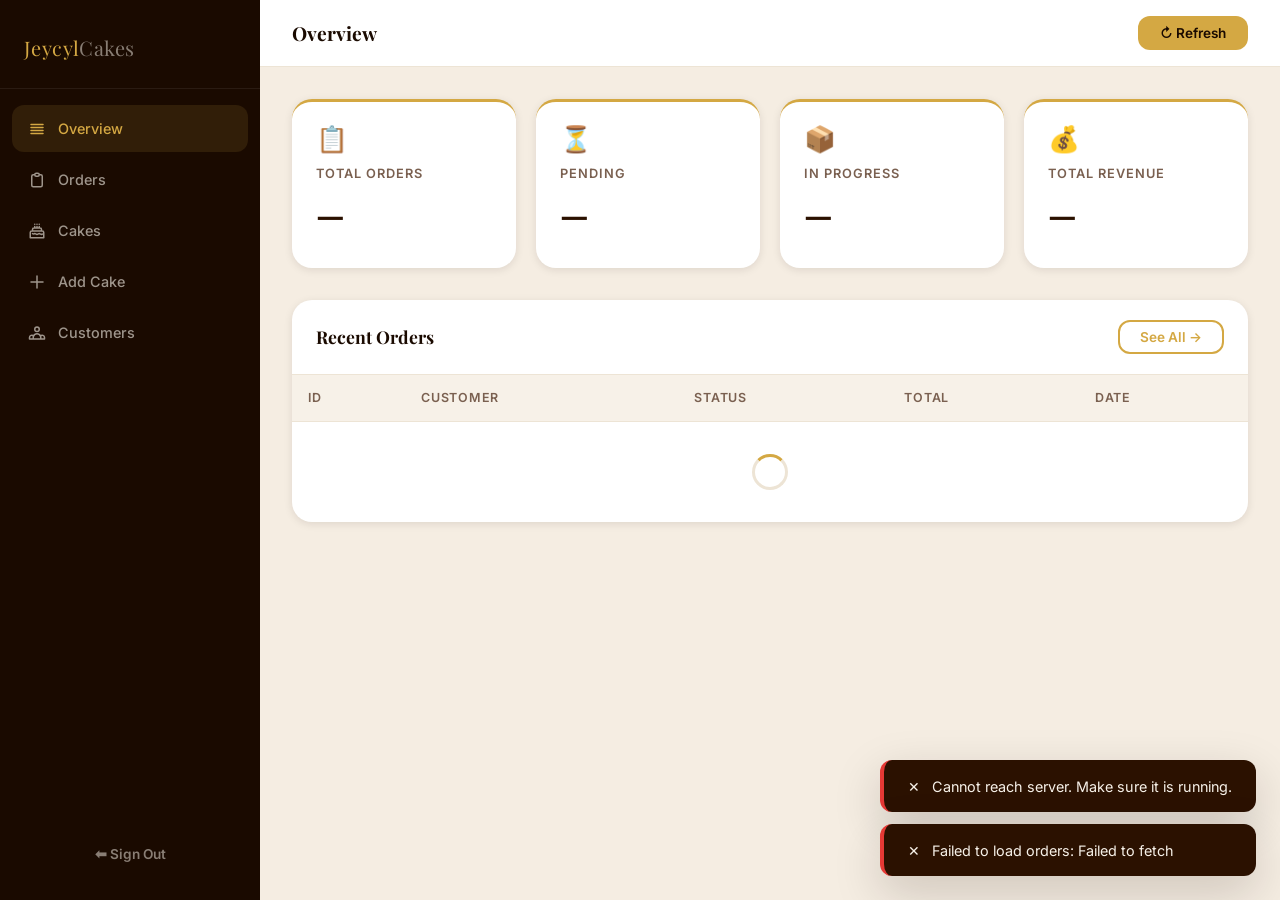
<file: web/admin/dashboard.html>
<!DOCTYPE html>
<html lang="en">
<head>
  <meta charset="UTF-8" />
  <meta name="viewport" content="width=device-width, initial-scale=1.0" />
  <title>Dashboard — Jeycyl Cakes Admin</title>
  <meta name="description" content="Jeycyl Cakes admin dashboard — manage orders and cakes." />
  <link rel="stylesheet" href="../shared/style.css" />
  <style>
    body { background: #f5ede2; }

    /* Tab panels */
    .tab-btns { display: flex; gap: .5rem; margin-bottom: 1.5rem; flex-wrap: wrap; }
    .tab-btn {
      padding: .55rem 1.25rem;
      border-radius: var(--radius-md);
      border: none; background: var(--white);
      color: var(--text-muted); font-size: .88rem; font-weight: 600;
      cursor: pointer; transition: var(--transition);
    }
    .tab-btn.active { background: var(--brown-900); color: var(--cream); }
    .tab-btn:hover:not(.active) { background: var(--cream-dark); }

    .tab-panel { display: none; }
    .tab-panel.active { display: block; }

    /* Cake form */
    .cake-form-grid { display: grid; grid-template-columns: 1fr 1fr; gap: 1rem; }
    @media (max-width: 600px) { .cake-form-grid { grid-template-columns: 1fr; } }

    /* Order row extra */
    .order-meta { font-size: .8rem; color: var(--text-muted); }

    /* Upload button */
    .upload-label {
      display: inline-flex; align-items: center; gap: .5rem;
      padding: .45rem 1rem; border-radius: var(--radius-sm);
      background: var(--cream); border: 1.5px solid var(--cream-dark);
      cursor: pointer; font-size: .82rem; font-weight: 600;
      transition: var(--transition);
    }
    .upload-label:hover { border-color: var(--gold); background: rgba(212,168,67,.06); }
    input[type=file] { display: none; }

    /* Availability toggle */
    .toggle {
      position: relative; display: inline-block; width: 44px; height: 24px;
    }
    .toggle input { opacity: 0; width: 0; height: 0; }
    .slider {
      position: absolute; inset: 0;
      background: #ccc; border-radius: 24px; cursor: pointer;
      transition: var(--transition);
    }
    .slider::before {
      content: ''; position: absolute;
      height: 18px; width: 18px; left: 3px; bottom: 3px;
      background: white; border-radius: 50%; transition: var(--transition);
    }
    input:checked + .slider { background: var(--gold); }
    input:checked + .slider::before { transform: translateX(20px); }

    /* Stats row */
    .stats-row { display: grid; grid-template-columns: repeat(4,1fr); gap: 1.25rem; margin-bottom: 2rem; }
    @media (max-width: 900px) { .stats-row { grid-template-columns: repeat(2,1fr); } }
    @media (max-width: 480px) { .stats-row { grid-template-columns: 1fr; } }

    /* Auth guard overlay */
    #auth-guard {
      position: fixed; inset: 0;
      background: var(--brown-950);
      display: flex; align-items: center; justify-content: center;
      z-index: 9999;
      flex-direction: column; gap: 1rem;
    }
    #auth-guard p { color: rgba(247,241,232,.6); font-size: .9rem; }

    /* Stat card icon */
    .stat-card-icon { font-size: 1.6rem; margin-bottom: .75rem; line-height: 1; }
    .stat-card .value { font-family: 'Playfair Display', serif; font-size: 2rem; color: var(--brown-900); font-weight: 700; margin: .25rem 0; }
    .stat-card.gold-accent { border-top: 3px solid var(--gold); }
  </style>
</head>
<body>

<div class="admin-layout" id="admin-layout" style="display:none">

  <!-- Auth guard -->
  <div id="auth-guard">
    <div class="spinner"></div>
    <p>Checking authentication…</p>
  </div>

  <!-- Sidebar -->
  <nav class="admin-sidebar">
    <div class="admin-sidebar-logo">
      <a href="../index.html" class="nav-logo">Jeycyl<span style="color:rgba(247,241,232,.5)">Cakes</span></a>
    </div>
    <div class="admin-nav">
      <div class="admin-nav-item active" data-tab="overview">
        <svg width="18" height="18" fill="none" viewBox="0 0 24 24" stroke="currentColor"><path stroke-linecap="round" stroke-linejoin="round" stroke-width="2" d="M4 6h16M4 10h16M4 14h16M4 18h16"/></svg>
        Overview
      </div>
      <div class="admin-nav-item" data-tab="orders">
        <svg width="18" height="18" fill="none" viewBox="0 0 24 24" stroke="currentColor"><path stroke-linecap="round" stroke-linejoin="round" stroke-width="2" d="M9 5H7a2 2 0 00-2 2v12a2 2 0 002 2h10a2 2 0 002-2V7a2 2 0 00-2-2h-2M9 5a2 2 0 002 2h2a2 2 0 002-2M9 5a2 2 0 012-2h2a2 2 0 012 2"/></svg>
        Orders
      </div>
      <div class="admin-nav-item" data-tab="cakes">
        <svg width="18" height="18" fill="none" viewBox="0 0 24 24" stroke="currentColor"><path stroke-linecap="round" stroke-linejoin="round" stroke-width="2" d="M21 15.546c-.523 0-1.046.151-1.5.454a2.704 2.704 0 01-3 0 2.704 2.704 0 00-3 0 2.704 2.704 0 01-3 0 2.704 2.704 0 00-3 0 2.701 2.701 0 01-1.5-.454M9 6v2m3-2v2m3-2v2M9 3h.01M12 3h.01M15 3h.01M21 21v-7a2 2 0 00-2-2H5a2 2 0 00-2 2v7h18zm-3-9v-2a2 2 0 00-2-2H8a2 2 0 00-2 2v2h12z"/></svg>
        Cakes
      </div>
      <div class="admin-nav-item" data-tab="add-cake">
        <svg width="18" height="18" fill="none" viewBox="0 0 24 24" stroke="currentColor"><path stroke-linecap="round" stroke-linejoin="round" stroke-width="2" d="M12 4v16m8-8H4"/></svg>
        Add Cake
      </div>
      <div class="admin-nav-item" data-tab="customers">
        <svg width="18" height="18" fill="none" viewBox="0 0 24 24" stroke="currentColor"><path stroke-linecap="round" stroke-linejoin="round" stroke-width="2" d="M17 20h5v-2a3 3 0 00-5.356-1.857M17 20H7m10 0v-2c0-.656-.126-1.283-.356-1.857M7 20H2v-2a3 3 0 015.356-1.857M7 20v-2c0-.656.126-1.283.356-1.857m0 0a5.002 5.002 0 019.288 0M15 7a3 3 0 11-6 0 3 3 0 016 0z"/></svg>
        Customers
      </div>
    </div><!-- end .admin-nav -->
    <div style="padding:1.5rem">
      <button class="btn btn-ghost" id="logout-btn" style="color:rgba(247,241,232,.5);font-size:.85rem;width:100%;justify-content:center">
        ⬅ Sign Out
      </button>
    </div>
  </nav>

  <!-- Main -->
  <div class="admin-main">
    <div class="admin-topbar">
      <h2 id="topbar-title">Overview</h2>
      <div style="display:flex;align-items:center;gap:1rem">
        <button class="btn btn-primary btn-sm" id="refresh-all-btn">↻ Refresh</button>
      </div>
    </div>

    <div class="admin-content">

      <!-- ── OVERVIEW ── -->
      <div class="tab-panel active" id="panel-overview">
        <div class="stats-row" id="stats-row">
          <div class="stat-card gold-accent">
            <div class="stat-card-icon">📋</div>
            <div class="label">Total Orders</div>
            <div class="value" id="stat-total">—</div>
          </div>
          <div class="stat-card gold-accent">
            <div class="stat-card-icon">⏳</div>
            <div class="label">Pending</div>
            <div class="value" id="stat-pending">—</div>
          </div>
          <div class="stat-card gold-accent">
            <div class="stat-card-icon">📦</div>
            <div class="label">In Progress</div>
            <div class="value" id="stat-progress">—</div>
          </div>
          <div class="stat-card gold-accent">
            <div class="stat-card-icon">💰</div>
            <div class="label">Total Revenue</div>
            <div class="value" id="stat-revenue">—</div>
          </div>
        </div>

        <div class="admin-panel">
          <div class="admin-panel-header">
            <h3>Recent Orders</h3>
            <button class="btn btn-outline btn-sm" data-tab="orders" id="see-all-btn">See All →</button>
          </div>
          <div style="overflow-x:auto">
            <table>
              <thead><tr><th>ID</th><th>Customer</th><th>Status</th><th>Total</th><th>Date</th></tr></thead>
              <tbody id="recent-orders-body"><tr><td colspan="5" style="text-align:center;padding:2rem"><div class="spinner"></div></td></tr></tbody>
            </table>
          </div>
        </div>
      </div>

      <!-- ── ORDERS ── -->
      <div class="tab-panel" id="panel-orders">
        <div class="admin-panel">
          <div class="admin-panel-header">
            <h3>All Orders</h3>
            <span id="orders-count" style="font-size:.85rem;color:var(--text-muted)"></span>
          </div>
          <div style="overflow-x:auto">
            <table>
              <thead><tr><th>ID</th><th>Customer ID</th><th>Status</th><th>Total</th><th>Address</th><th>Date</th><th>Update</th></tr></thead>
              <tbody id="all-orders-body"><tr><td colspan="7" style="text-align:center;padding:2rem"><div class="spinner"></div></td></tr></tbody>
            </table>
          </div>
        </div>
      </div>

      <!-- ── CAKES ── -->
      <div class="tab-panel" id="panel-cakes">
        <div class="admin-panel">
          <div class="admin-panel-header"><h3>Cake Catalogue</h3></div>
          <div style="overflow-x:auto">
            <table>
              <thead><tr><th>ID</th><th>Name</th><th>Base Price</th><th>Available</th><th>Image</th><th>Action</th></tr></thead>
              <tbody id="cakes-body"><tr><td colspan="6" style="text-align:center;padding:2rem"><div class="spinner"></div></td></tr></tbody>
            </table>
          </div>
        </div>
      </div>

      <!-- ── CUSTOMERS ── -->
      <div class="tab-panel" id="panel-customers">
        <div class="admin-panel">
          <div class="admin-panel-header">
            <h3>Customers</h3>
            <span id="customers-count" style="font-size:.85rem;color:var(--text-muted)"></span>
          </div>
          <div style="overflow-x:auto">
            <table>
              <thead><tr><th>ID</th><th>Name</th><th>Phone</th><th>Email</th><th>Orders</th></tr></thead>
              <tbody id="customers-body"><tr><td colspan="5" style="text-align:center;padding:2rem"><div class="spinner"></div></td></tr></tbody>
            </table>
          </div>
        </div>
      </div>

      <!-- ── ADD CAKE ── -->
      <div class="tab-panel" id="panel-add-cake">
        <div class="admin-panel">
          <div class="admin-panel-header"><h3>Add New Cake</h3></div>
          <div style="padding:1.5rem">
            <div id="cake-form-error" style="display:none;background:#fce8e8;color:#b71c1c;padding:.75rem 1rem;border-radius:var(--radius-sm);margin-bottom:1rem;font-size:.88rem"></div>
            <div id="cake-form-success" style="display:none;background:#e8fdf0;color:#2e7d32;padding:.75rem 1rem;border-radius:var(--radius-sm);margin-bottom:1rem;font-size:.88rem"></div>
            <form id="add-cake-form">
              <div class="cake-form-grid">
                <div class="form-group">
                  <label class="form-label" for="cake-name">Cake Name *</label>
                  <input type="text" class="form-control" id="cake-name" placeholder="e.g. Chocolate Fudge" required>
                </div>
                <div class="form-group">
                  <label class="form-label" for="cake-price">Base Price (KES) *</label>
                  <input type="number" class="form-control" id="cake-price" placeholder="e.g. 2500" min="0" step="50" required>
                </div>
              </div>
              <div class="form-group">
                <label class="form-label" for="cake-desc">Description</label>
                <textarea class="form-control" id="cake-desc" rows="3" placeholder="Describe the cake ingredients, taste, occasions…"></textarea>
              </div>

              <!-- Variants Section -->
              <div style="margin:1.5rem 0">
                <div style="display:flex;align-items:center;justify-content:space-between;margin-bottom:1rem">
                  <label class="form-label" style="margin:0">Size / Flavour Variants <span style="font-weight:400;color:var(--text-muted)">(optional)</span></label>
                  <button type="button" class="btn btn-outline btn-sm" id="add-variant-btn">+ Add Variant</button>
                </div>
                <div id="variants-list" style="display:flex;flex-direction:column;gap:.75rem"></div>
              </div>

              <button type="submit" class="btn btn-primary btn-lg" id="add-cake-btn">Add Cake</button>
            </form>
          </div>
        </div>
      </div>

    </div>
  </div>

</div>

<div class="toast-container" id="toast-container"></div>

<script type="module">
import {
  adminListOrders, adminCreateCake, adminSetAvailability, adminUpdateStatus,
  adminUploadImage, logout
} from '../shared/api.js';

/* ── Toast ── */
function showToast(msg, type = 'info') {
  const tc = document.getElementById('toast-container');
  const t  = document.createElement('div');
  t.className = `toast ${type}`;
  t.innerHTML = `<span>${type === 'success' ? '✓' : type === 'error' ? '✕' : 'ℹ'}</span><span>${msg}</span>`;
  tc.appendChild(t);
  setTimeout(() => { t.classList.add('out'); setTimeout(() => t.remove(), 300); }, 3500);
}

/* ── Tab switching ── */
const titles = { overview: 'Overview', orders: 'Orders', cakes: 'Cakes', 'add-cake': 'Add Cake', customers: 'Customers' };
function switchTab(tab) {
  document.querySelectorAll('.tab-panel').forEach(p => p.classList.remove('active'));
  document.querySelectorAll('.admin-nav-item').forEach(i => i.classList.remove('active'));
  document.getElementById(`panel-${tab}`).classList.add('active');
  document.querySelector(`.admin-nav-item[data-tab="${tab}"]`).classList.add('active');
  document.getElementById('topbar-title').textContent = titles[tab] || tab;
  if (tab === 'orders' || tab === 'overview') loadOrders();
  if (tab === 'cakes') loadCakes();
  if (tab === 'customers') loadCustomers();
}

document.querySelectorAll('.admin-nav-item, [data-tab]').forEach(el =>
  el.addEventListener('click', () => switchTab(el.dataset.tab)));

/* ── Data ── */
let allOrders = [];

async function loadOrders() {
  try {
    allOrders = (await adminListOrders()) || [];
    renderOrders();
    renderStats();
  } catch (e) {
    showToast('Failed to load orders: ' + e.message, 'error');
  }
}

function renderStats() {
  const total    = allOrders.length;
  const pending  = allOrders.filter(o => o.status === 'pending').length;
  const progress = allOrders.filter(o => o.status === 'in_progress').length;
  const revenue  = allOrders.reduce((s, o) => s + (o.total_amount || 0), 0);
  document.getElementById('stat-total').textContent   = total;
  document.getElementById('stat-pending').textContent  = pending;
  document.getElementById('stat-progress').textContent = progress;
  document.getElementById('stat-revenue').textContent  = `KES ${revenue.toLocaleString()}`;
}

const statusOptions = ['pending','confirmed','paid','in_progress','ready','delivered','cancelled'];

function renderOrders() {
  /* Recent */
  const recentTbody = document.getElementById('recent-orders-body');
  const allTbody    = document.getElementById('all-orders-body');
  const countEl     = document.getElementById('orders-count');
  countEl.textContent = `${allOrders.length} orders total`;

  const rowHTML = (o) => `
    <tr>
      <td><strong>#${o.id}</strong></td>
      <td class="order-meta">${o.customer_id}</td>
      <td><span class="status-badge status-${o.status}">${o.status.replace('_',' ')}</span></td>
      <td><strong>KES ${(o.total_amount||0).toLocaleString()}</strong></td>
      ${allTbody ? `<td class="order-meta" style="max-width:160px;white-space:nowrap;overflow:hidden;text-overflow:ellipsis">${o.delivery_address || '—'}</td>` : ''}
      <td class="order-meta">${new Date(o.created_at).toLocaleDateString()}</td>
      <td>
        <select class="status-select" data-order-id="${o.id}" data-current="${o.status}">
          ${statusOptions.map(s => `<option value="${s}" ${s === o.status ? 'selected' : ''}>${s.replace('_',' ')}</option>`).join('')}
        </select>
      </td>
    </tr>
  `;

  if (recentTbody) {
    recentTbody.innerHTML = allOrders.slice(0, 5).map(o => rowHTML(o)).join('') || '<tr><td colspan="5" style="text-align:center;color:var(--text-muted);padding:2rem">No orders yet.</td></tr>';
    bindStatusSelects(recentTbody);
  }
  if (allTbody && allTbody !== recentTbody) {
    allTbody.innerHTML = allOrders.map(o => rowHTML(o)).join('') || '<tr><td colspan="7" style="text-align:center;color:var(--text-muted);padding:2rem">No orders yet.</td></tr>';
    bindStatusSelects(allTbody);
  }
}

function bindStatusSelects(container) {
  container.querySelectorAll('.status-select').forEach(sel => {
    sel.addEventListener('change', async () => {
      const orderId = +sel.dataset.orderId;
      const status  = sel.value;
      try {
        await adminUpdateStatus(orderId, status);
        showToast(`Order #${orderId} → ${status}`, 'success');
        allOrders = allOrders.map(o => o.id === orderId ? {...o, status} : o);
      } catch (e) {
        showToast('Failed to update: ' + e.message, 'error');
        sel.value = sel.dataset.current;
      }
    });
  });
}

async function loadCakes() {
  const tbody = document.getElementById('cakes-body');
  try {
    const res  = await fetch('http://localhost:8080/cakes', { credentials: 'include' });
    const cakes = res.ok ? await res.json() : [];
    if (!cakes || !cakes.length) {
      tbody.innerHTML = '<tr><td colspan="5" style="text-align:center;color:var(--text-muted);padding:2rem">No cakes yet. Add one!</td></tr>';
      return;
    }
    tbody.innerHTML = cakes.map(cake => `
      <tr>
        <td>#${cake.id}</td>
        <td><strong>${cake.name}</strong>${cake.description ? `<br><small style="color:var(--text-muted)">${cake.description.slice(0,60)}${cake.description.length>60?'…':''}</small>` : ''}</td>
        <td>KES ${(cake.base_price||0).toLocaleString()}</td>
        <td>
          <label class="toggle">
            <input type="checkbox" class="avail-toggle" data-cake-id="${cake.id}" ${cake.is_available ? 'checked' : ''}>
            <span class="slider"></span>
          </label>
        </td>
        <td>
          <label class="upload-label">
            📷 Upload
            <input type="file" class="image-upload" data-cake-id="${cake.id}" accept=".jpg,.jpeg,.png,.webp">
          </label>
          ${cake.image_url ? `<a href="http://localhost:8080${cake.image_url}" target="_blank" style="font-size:.78rem;color:var(--gold);margin-left:.5rem">View</a>` : ''}
        </td>
        <td>
          <button class="btn btn-ghost btn-sm delete-cake-btn" data-cake-id="${cake.id}" style="color:#e53935;font-size:.8rem" title="Delete cake">🗑 Delete</button>
        </td>
      </tr>
    `).join('');

    tbody.querySelectorAll('.avail-toggle').forEach(tog => {
      tog.addEventListener('change', async () => {
        try {
          await adminSetAvailability(+tog.dataset.cakeId, tog.checked);
          showToast(`Cake #${tog.dataset.cakeId} ${tog.checked ? 'enabled' : 'disabled'}`, 'success');
        } catch (e) {
          tog.checked = !tog.checked;
          showToast('Failed: ' + e.message, 'error');
        }
      });
    });

    tbody.querySelectorAll('.image-upload').forEach(inp => {
      inp.addEventListener('change', async () => {
        if (!inp.files[0]) return;
        try {
          await adminUploadImage(+inp.dataset.cakeId, inp.files[0]);
          showToast(`Image uploaded for Cake #${inp.dataset.cakeId}`, 'success');
          loadCakes();
        } catch (e) { showToast('Upload failed: ' + e.message, 'error'); }
      });
    });

    tbody.querySelectorAll('.delete-cake-btn').forEach(btn => {
      btn.addEventListener('click', async () => {
        const cakeId = +btn.dataset.cakeId;
        if (!confirm(`Delete Cake #${cakeId}? This cannot be undone.`)) return;
        try {
          await fetch(`http://localhost:8080/admin/cakes/${cakeId}`, { method: 'DELETE', credentials: 'include' });
          showToast(`Cake #${cakeId} deleted`, 'success');
          loadCakes();
        } catch (e) { showToast('Delete failed: ' + e.message, 'error'); }
      });
    });

  } catch (e) {
    tbody.innerHTML = `<tr><td colspan="6" style="text-align:center;color:var(--text-muted);padding:2rem">Failed to load cakes: ${e.message}</td></tr>`;
  }
}

/* ── Variant rows ── */
let variantCount = 0;
document.getElementById('add-variant-btn').addEventListener('click', () => {
  const list = document.getElementById('variants-list');
  const idx  = variantCount++;
  const row  = document.createElement('div');
  row.style.cssText = 'display:grid;grid-template-columns:1fr 1fr 1fr auto;gap:.5rem;align-items:center';
  row.innerHTML = `
    <input class="form-control" placeholder="Size (e.g. 6 inch)" data-var="size" data-idx="${idx}">
    <input class="form-control" placeholder="Flavour (optional)" data-var="flavor" data-idx="${idx}">
    <input class="form-control" type="number" placeholder="Price +/- KES" data-var="price_modifier" data-idx="${idx}" step="50">
    <button type="button" style="background:none;border:none;cursor:pointer;font-size:1.2rem;color:#ccc;padding:.25rem" data-remove-var>✕</button>
  `;
  row.querySelector('[data-remove-var]').addEventListener('click', () => row.remove());
  list.appendChild(row);
});

function collectVariants() {
  const list = document.getElementById('variants-list');
  const rows = list.querySelectorAll('div');
  return Array.from(rows).map(row => ({
    size:           row.querySelector('[data-var="size"]').value.trim(),
    flavor:         row.querySelector('[data-var="flavor"]').value.trim() || undefined,
    price_modifier: parseFloat(row.querySelector('[data-var="price_modifier"]').value) || 0,
  })).filter(v => v.size);
}

document.getElementById('add-cake-form').addEventListener('submit', async e => {
  e.preventDefault();
  const errEl  = document.getElementById('cake-form-error');
  const succEl = document.getElementById('cake-form-success');
  errEl.style.display = 'none'; succEl.style.display = 'none';
  const btn = document.getElementById('add-cake-btn');
  btn.disabled = true; btn.textContent = 'Adding…';

  const name  = document.getElementById('cake-name').value.trim();
  const price = parseFloat(document.getElementById('cake-price').value);
  const desc  = document.getElementById('cake-desc').value.trim();

  if (!name || !price) {
    errEl.style.display = 'block'; errEl.textContent = 'Name and price are required.';
    btn.disabled = false; btn.textContent = 'Add Cake'; return;
  }

  try {
    const variants = collectVariants();
    const payload  = { name, base_price: price, description: desc || undefined };
    if (variants.length) payload.variants = variants;
    const cake = await adminCreateCake(payload);
    succEl.style.display = 'block';
    succEl.textContent = `✓ "${cake.name}" added (ID: ${cake.id})${variants.length ? ` with ${variants.length} variant(s)` : ''}`;
    document.getElementById('add-cake-form').reset();
    document.getElementById('variants-list').innerHTML = '';
    showToast(`Cake added: ${cake.name}`, 'success');
  } catch (ex) {
    errEl.style.display = 'block'; errEl.textContent = 'Error: ' + ex.message;
  } finally {
    btn.disabled = false; btn.textContent = 'Add Cake';
  }
});

document.getElementById('logout-btn').addEventListener('click', async () => {
  try { await logout(); } catch {}
  window.location.href = './login.html';
});

document.getElementById('refresh-all-btn').addEventListener('click', () => {
  loadOrders(); loadCakes(); loadCustomers(); showToast('Refreshed', 'success');
});

/* ── Customers ── */
async function loadCustomers() {
  const tbody   = document.getElementById('customers-body');
  const countEl = document.getElementById('customers-count');
  if (!tbody) return;
  tbody.innerHTML = '<tr><td colspan="5" style="text-align:center;padding:2rem"><div class="spinner"></div></td></tr>';
  try {
    const res = await fetch('http://localhost:8080/admin/customers', { credentials: 'include' });
    if (!res.ok) throw new Error(`HTTP ${res.status}`);
    const customers = await res.json();
    if (countEl) countEl.textContent = `${customers.length} customers`;
    if (!customers.length) {
      tbody.innerHTML = '<tr><td colspan="5" style="text-align:center;color:var(--text-muted);padding:2rem">No customers yet.</td></tr>';
      return;
    }
    tbody.innerHTML = customers.map(c => `
      <tr>
        <td>#${c.id}</td>
        <td><strong>${c.name}</strong></td>
        <td><a href="tel:${c.phone}">${c.phone}</a></td>
        <td>${c.email ? `<a href="mailto:${c.email}">${c.email}</a>` : '<span style="color:var(--text-muted)">—</span>'}</td>
        <td><a href="#" class="view-orders-link" data-customer-id="${c.id}" style="color:var(--gold);font-size:.85rem">View Orders →</a></td>
      </tr>
    `).join('');
    tbody.querySelectorAll('.view-orders-link').forEach(link => {
      link.addEventListener('click', e => {
        e.preventDefault();
        switchTab('orders');
        showToast(`Filtered to customer #${link.dataset.customerId} (show all orders feature)`, 'info');
      });
    });
  } catch (e) {
    tbody.innerHTML = `<tr><td colspan="5" style="text-align:center;color:var(--text-muted);padding:2rem">Failed: ${e.message}</td></tr>`;
  }
}

// Auth guard — verify session before showing dashboard
async function checkAuth() {
  const guard  = document.getElementById('auth-guard');
  const layout = document.getElementById('admin-layout');
  try {
    // Try fetching a protected endpoint; if it fails with 401/403 we redirect
    const res = await fetch('http://localhost:8080/admin/orders', { credentials: 'include' });
    if (res.status === 401 || res.status === 403) {
      window.location.href = './login.html';
      return;
    }
    // Auth OK — show dashboard
    guard.style.display = 'none';
    layout.style.display = 'flex';
    loadOrders();
    loadCakes();
  } catch {
    // Server unreachable — still show dashboard but warn
    guard.style.display = 'none';
    layout.style.display = 'flex';
    showToast('Cannot reach server. Make sure it is running.', 'error');
    loadOrders();
    loadCakes();
  }
}

checkAuth();
</script>
</body>
</html>
</file>
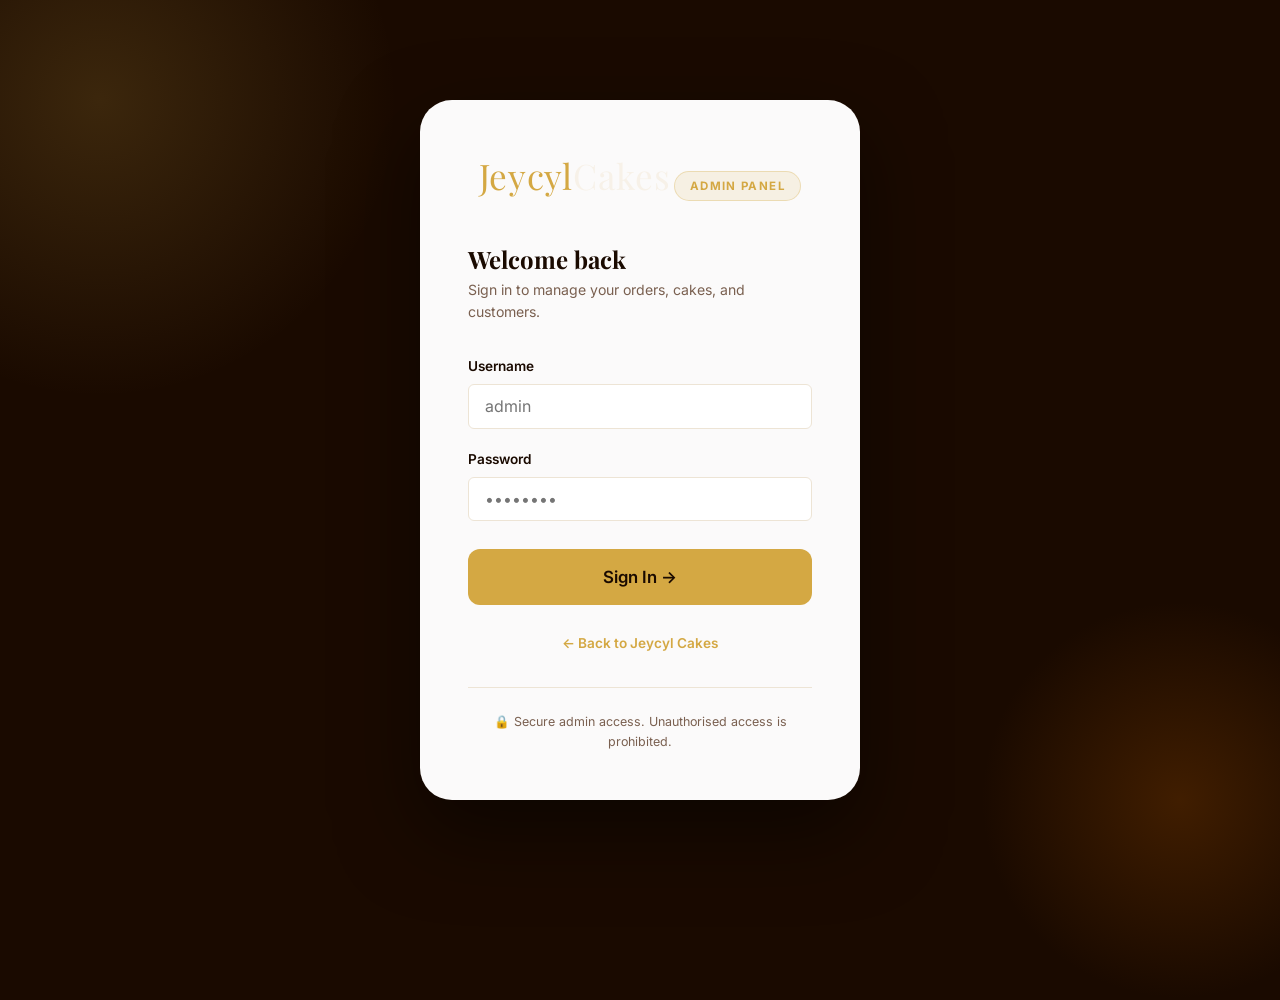
<file: web/admin/login.html>
<!DOCTYPE html>
<html lang="en">
<head>
  <meta charset="UTF-8" />
  <meta name="viewport" content="width=device-width, initial-scale=1.0" />
  <title>Admin Login — Jeycyl Cakes</title>
  <meta name="description" content="Jeycyl Cakes admin panel login." />
  <link rel="stylesheet" href="../shared/style.css" />
  <style>
    body {
      background: var(--brown-950);
      display: flex;
      align-items: center;
      justify-content: center;
      min-height: 100vh;
      padding: 1.5rem;
      position: relative;
      overflow: hidden;
    }
    body::before, body::after {
      content: '';
      position: absolute;
      border-radius: 50%;
      pointer-events: none;
    }
    body::before {
      width: 600px; height: 600px;
      background: radial-gradient(circle, rgba(212,168,67,.18), transparent 70%);
      top: -200px; left: -200px;
    }
    body::after {
      width: 400px; height: 400px;
      background: radial-gradient(circle, rgba(122,59,0,.4), transparent 70%);
      bottom: -100px; right: -100px;
    }
    .login-wrap {
      position: relative;
      z-index: 1;
      width: 100%;
      max-width: 440px;
    }
    .login-card {
      background: rgba(255,255,255,.98);
      border-radius: var(--radius-xl);
      padding: 3rem;
      box-shadow: 0 32px 80px rgba(0,0,0,.5);
    }
    .login-logo { text-align: center; margin-bottom: 2.5rem; }
    .login-logo .nav-logo { font-size: 2.2rem; display: inline-block; }
    .login-logo .badge {
      display: inline-block;
      background: rgba(212,168,67,.12);
      border: 1px solid rgba(212,168,67,.3);
      color: var(--gold);
      font-size: .72rem;
      font-weight: 700;
      letter-spacing: .12em;
      text-transform: uppercase;
      padding: .3rem .9rem;
      border-radius: 100px;
      margin-top: .75rem;
    }
    .login-card h2 { font-size: 1.5rem; margin-bottom: .35rem; }
    .login-card .sub { color: var(--text-muted); font-size: .88rem; margin-bottom: 2rem; }
    #login-error {
      display: none;
      background: #fce8e8;
      color: #b71c1c;
      padding: .75rem 1rem;
      border-radius: var(--radius-sm);
      font-size: .88rem;
      margin-bottom: 1rem;
      border-left: 3px solid #e53935;
    }
    .back-link { display: block; text-align: center; margin-top: 1.75rem; color: var(--text-muted); font-size: .85rem; }
    .back-link a { color: var(--gold); font-weight: 600; }
    .login-footer-note {
      text-align: center;
      margin-top: 2rem;
      padding-top: 1.5rem;
      border-top: 1px solid var(--cream-dark);
      font-size: .78rem;
      color: var(--text-muted);
    }
  </style>
</head>
<body>
  <div class="login-wrap">
    <div class="login-card">
      <div class="login-logo">
        <div class="nav-logo">Jeycyl<span>Cakes</span></div>
        <div class="badge">Admin Panel</div>
      </div>
      <h2>Welcome back</h2>
      <p class="sub">Sign in to manage your orders, cakes, and customers.</p>
      <div id="login-error"></div>
      <form id="login-form">
        <div class="form-group">
          <label class="form-label" for="username">Username</label>
          <input type="text" class="form-control" id="username" placeholder="admin" autocomplete="username" required>
        </div>
        <div class="form-group">
          <label class="form-label" for="password">Password</label>
          <input type="password" class="form-control" id="password" placeholder="••••••••" autocomplete="current-password" required>
        </div>
        <button type="submit" class="btn btn-primary btn-lg" style="width:100%;justify-content:center;margin-top:.5rem" id="login-btn">
          Sign In →
        </button>
      </form>
      <p class="back-link"><a href="../index.html">← Back to Jeycyl Cakes</a></p>
      <div class="login-footer-note">🔒 Secure admin access. Unauthorised access is prohibited.</div>
    </div>
  </div>

  <script type="module">
  import { login } from '../shared/api.js';

  document.getElementById('login-form').addEventListener('submit', async e => {
    e.preventDefault();
    const btn = document.getElementById('login-btn');
    const err = document.getElementById('login-error');
    err.style.display = 'none';
    btn.disabled = true; btn.textContent = 'Signing in…';

    try {
      await login(
        document.getElementById('username').value,
        document.getElementById('password').value,
      );
      window.location.href = './dashboard.html';
    } catch (ex) {
      err.style.display = 'block';
      err.textContent = 'Invalid credentials. Please try again.';
      btn.disabled = false; btn.textContent = 'Sign In →';
    }
  });
  </script>
</body>
</html>
</file>
<file: web/shared/style.css>
/* =========================================================
   JEYCYL CAKES – Global Design System
   ========================================================= */

@import url('https://fonts.googleapis.com/css2?family=Playfair+Display:ital,wght@0,400;0,600;0,700;1,400&family=Inter:wght@300;400;500;600&display=swap');

/* ── Tokens ─────────────────────────────────────────────── */
:root {
  --brown-950: #1a0a00;
  --brown-900: #2b1100;
  --brown-800: #3e1a00;
  --brown-700: #5c2a00;
  --brown-600: #7a3b00;
  --brown-400: #c27c3e;
  --gold:       #d4a843;
  --gold-light: #f0cc7a;
  --cream:      #f7f1e8;
  --cream-dark: #ede4d5;
  --white:      #ffffff;
  --text-dark:  #1a0a00;
  --text-muted: #7a6050;

  --radius-sm:  6px;
  --radius-md:  12px;
  --radius-lg:  20px;
  --radius-xl:  32px;

  --shadow-sm: 0 2px 8px rgba(26,10,0,.10);
  --shadow-md: 0 6px 24px rgba(26,10,0,.14);
  --shadow-lg: 0 16px 48px rgba(26,10,0,.18);

  --transition: .25s cubic-bezier(.4,0,.2,1);
}

/* ── Reset ───────────────────────────────────────────────── */
*, *::before, *::after { box-sizing: border-box; margin: 0; padding: 0; }
html { scroll-behavior: smooth; font-size: 16px; }
body {
  font-family: 'Inter', sans-serif;
  background: var(--cream);
  color: var(--text-dark);
  line-height: 1.6;
  min-height: 100vh;
}
img { display: block; max-width: 100%; }
a  { text-decoration: none; color: inherit; }
button, input, select, textarea {
  font-family: inherit;
  font-size: inherit;
}
ul { list-style: none; }

/* ── Typography ──────────────────────────────────────────── */
h1, h2, h3, h4 { font-family: 'Playfair Display', serif; line-height: 1.2; }
h1 { font-size: clamp(2.4rem, 5vw, 4rem); }
h2 { font-size: clamp(1.8rem, 3.5vw, 2.8rem); }
h3 { font-size: 1.4rem; }

.section-eyebrow {
  font-size: .75rem;
  font-weight: 600;
  letter-spacing: .14em;
  text-transform: uppercase;
  color: var(--gold);
  margin-bottom: .5rem;
}

/* ── Layout ──────────────────────────────────────────────── */
.container { width: 100%; max-width: 1180px; margin: 0 auto; padding: 0 1.5rem; }
.section   { padding: 5rem 0; }
.grid-2    { display: grid; grid-template-columns: repeat(2, 1fr); gap: 2rem; }
.grid-3    { display: grid; grid-template-columns: repeat(3, 1fr); gap: 2rem; }
.grid-4    { display: grid; grid-template-columns: repeat(4, 1fr); gap: 1.5rem; }

/* ── Buttons ─────────────────────────────────────────────── */
.btn {
  display: inline-flex;
  align-items: center;
  gap: .5rem;
  padding: .75rem 2rem;
  border-radius: var(--radius-md);
  font-weight: 600;
  font-size: .95rem;
  cursor: pointer;
  border: 2px solid transparent;
  transition: var(--transition);
}
.btn-primary {
  background: var(--gold);
  color: var(--brown-950);
}
.btn-primary:hover { background: var(--gold-light); transform: translateY(-2px); box-shadow: var(--shadow-md); }

.btn-outline {
  background: transparent;
  border-color: var(--gold);
  color: var(--gold);
}
.btn-outline:hover { background: var(--gold); color: var(--brown-950); }

.btn-ghost {
  background: transparent;
  color: var(--text-muted);
}
.btn-ghost:hover { color: var(--brown-700); }

.btn-dark {
  background: var(--brown-900);
  color: var(--cream);
}
.btn-dark:hover { background: var(--brown-700); transform: translateY(-2px); }

.btn-sm { padding: .45rem 1.25rem; font-size: .85rem; }
.btn-lg { padding: 1rem 2.5rem; font-size: 1.05rem; }

/* ── Navbar ──────────────────────────────────────────────── */
.navbar {
  position: sticky;
  top: 0;
  z-index: 100;
  background: rgba(27, 11, 0, .92);
  backdrop-filter: blur(16px);
  border-bottom: 1px solid rgba(212,168,67,.15);
}
.navbar .container {
  display: flex;
  align-items: center;
  justify-content: space-between;
  height: 68px;
}
.nav-logo {
  font-family: 'Playfair Display', serif;
  font-size: 1.5rem;
  color: var(--gold);
  letter-spacing: .02em;
}
.nav-logo span { color: var(--cream); }
.nav-links {
  display: flex;
  align-items: center;
  gap: 2rem;
}
.nav-links a {
  color: rgba(247,241,232,.7);
  font-size: .9rem;
  font-weight: 500;
  transition: color var(--transition);
  position: relative;
}
.nav-links a::after {
  content: '';
  position: absolute;
  bottom: -4px;
  left: 0;
  width: 0;
  height: 2px;
  background: var(--gold);
  transition: width var(--transition);
}
.nav-links a:hover, .nav-links a.active { color: var(--gold); }
.nav-links a:hover::after, .nav-links a.active::after { width: 100%; }
.nav-cart-badge {
  position: relative;
  cursor: pointer;
  color: var(--cream);
  font-size: 1.3rem;
  background: none;
  border: none;
  padding: .25rem;
  display: flex;
  align-items: center;
  transition: opacity var(--transition);
}
.nav-cart-badge:hover { opacity: .8; }
.nav-cart-count {
  position: absolute;
  top: -8px; right: -10px;
  background: var(--gold);
  color: var(--brown-950);
  font-size: .65rem;
  font-weight: 700;
  width: 18px; height: 18px;
  border-radius: 50%;
  display: flex;
  align-items: center;
  justify-content: center;
  line-height: 1;
}

/* ── Hero ────────────────────────────────────────────────── */
.hero {
  position: relative;
  min-height: 92vh;
  display: flex;
  align-items: center;
  overflow: hidden;
  background: var(--brown-950);
}
.hero-bg {
  position: absolute;
  inset: 0;
  background-size: cover;
  background-position: center;
  opacity: .35;
  transition: transform 8s ease;
}
.hero:hover .hero-bg { transform: scale(1.04); }
.hero-overlay {
  position: absolute;
  inset: 0;
  background: linear-gradient(135deg, rgba(26,10,0,.85) 40%, rgba(92,42,0,.4));
}
.hero-content {
  position: relative;
  z-index: 2;
  max-width: 680px;
}
.hero-tagline {
  display: inline-block;
  background: rgba(212,168,67,.15);
  border: 1px solid rgba(212,168,67,.35);
  color: var(--gold-light);
  font-size: .8rem;
  letter-spacing: .15em;
  text-transform: uppercase;
  padding: .4rem 1rem;
  border-radius: 100px;
  margin-bottom: 1.5rem;
}
.hero h1 { color: var(--cream); margin-bottom: 1.25rem; }
.hero h1 em { color: var(--gold); font-style: normal; }
.hero p {
  color: rgba(247,241,232,.75);
  font-size: 1.1rem;
  max-width: 500px;
  margin-bottom: 2.5rem;
}
.hero-actions { display: flex; gap: 1rem; flex-wrap: wrap; }
.hero-stats {
  position: absolute;
  bottom: 3rem;
  right: 0;
  display: flex;
  gap: 3rem;
}
.hero-stat {
  text-align: center;
  color: var(--cream);
}
.hero-stat strong {
  display: block;
  font-family: 'Playfair Display', serif;
  font-size: 2rem;
  color: var(--gold);
}
.hero-stat span { font-size: .8rem; opacity: .7; }

/* ── Cards ───────────────────────────────────────────────── */
.card {
  background: var(--white);
  border-radius: var(--radius-lg);
  overflow: hidden;
  box-shadow: var(--shadow-sm);
  transition: transform var(--transition), box-shadow var(--transition);
}
.card:hover { transform: translateY(-6px); box-shadow: var(--shadow-lg); }

.cake-card { cursor: pointer; }
.cake-card-img {
  position: relative;
  height: 220px;
  overflow: hidden;
  background: var(--cream-dark);
}
.cake-card-img img { width: 100%; height: 100%; object-fit: cover; transition: transform .5s ease; }
.cake-card:hover .cake-card-img img { transform: scale(1.07); }
.cake-badge {
  position: absolute;
  top: .75rem; right: .75rem;
  background: var(--gold);
  color: var(--brown-950);
  font-size: .7rem;
  font-weight: 700;
  padding: .25rem .65rem;
  border-radius: 100px;
}
.cake-badge.unavailable { background: #ccc; color: #555; }
.cake-card-body { padding: 1.25rem; }
.cake-card-body h3 { margin-bottom: .35rem; font-size: 1.15rem; }
.cake-card-body p  { font-size: .85rem; color: var(--text-muted); margin-bottom: .75rem; line-height: 1.5; display: -webkit-box; -webkit-line-clamp: 2; line-clamp: 2; -webkit-box-orient: vertical; overflow: hidden; }
.cake-price {
  font-family: 'Playfair Display', serif;
  font-size: 1.2rem;
  color: var(--brown-700);
  font-weight: 600;
}
.cake-price-from { font-size: .8rem; color: var(--text-muted); font-family: 'Inter', sans-serif; font-weight: 400; }
.cake-card-footer {
  display: flex;
  align-items: center;
  justify-content: space-between;
  padding: 0 1.25rem 1.25rem;
}

/* ── Forms ───────────────────────────────────────────────── */
.form-group { margin-bottom: 1.25rem; }
.form-label { display: block; font-size: .85rem; font-weight: 600; color: var(--text-dark); margin-bottom: .4rem; }
.form-control {
  width: 100%;
  padding: .7rem 1rem;
  border: 1.5px solid var(--cream-dark);
  border-radius: var(--radius-sm);
  background: var(--white);
  color: var(--text-dark);
  transition: border-color var(--transition), box-shadow var(--transition);
  outline: none;
}
.form-control:focus {
  border-color: var(--gold);
  box-shadow: 0 0 0 3px rgba(212,168,67,.15);
}
select.form-control { cursor: pointer; }

/* ── Status Badge ────────────────────────────────────────── */
.status-badge {
  display: inline-flex;
  align-items: center;
  gap: .35rem;
  padding: .3rem .8rem;
  border-radius: 100px;
  font-size: .75rem;
  font-weight: 600;
}
.status-badge::before { content: ''; width: 7px; height: 7px; border-radius: 50%; background: currentColor; }
.status-pending    { background: #fff9e6; color: #b8860b; }
.status-confirmed  { background: #e8f4fd; color: #1565c0; }
.status-paid       { background: #e8fdf0; color: #2e7d32; }
.status-in_progress{ background: #fff3e0; color: #e65100; }
.status-ready      { background: #f3e5f5; color: #6a1b9a; }
.status-delivered  { background: #e8fdf0; color: #1b5e20; }
.status-cancelled  { background: #fce8e8; color: #b71c1c; }

/* ── Toast ───────────────────────────────────────────────── */
.toast-container {
  position: fixed;
  bottom: 1.5rem;
  right: 1.5rem;
  z-index: 9999;
  display: flex;
  flex-direction: column;
  gap: .75rem;
}
.toast {
  background: var(--brown-900);
  color: var(--cream);
  padding: .9rem 1.5rem;
  border-radius: var(--radius-md);
  font-size: .9rem;
  box-shadow: var(--shadow-lg);
  display: flex;
  align-items: center;
  gap: .75rem;
  animation: slideIn .3s ease;
  min-width: 260px;
  border-left: 4px solid var(--gold);
}
.toast.error   { border-left-color: #e53935; }
.toast.success { border-left-color: #43a047; }
@keyframes slideIn  { from { opacity: 0; transform: translateX(40px); } to { opacity: 1; transform: translateX(0); } }
@keyframes slideOut { from { opacity: 1; } to { opacity: 0; transform: translateX(40px); } }
.toast.out { animation: slideOut .3s ease forwards; }

/* ── Modal ───────────────────────────────────────────────── */
.modal-backdrop {
  position: fixed; inset: 0;
  background: rgba(26,10,0,.6);
  backdrop-filter: blur(4px);
  z-index: 500;
  display: flex;
  align-items: center;
  justify-content: center;
  padding: 1rem;
  animation: fadeIn .2s ease;
}
.modal {
  background: var(--white);
  border-radius: var(--radius-xl);
  padding: 2.5rem;
  max-width: 520px;
  width: 100%;
  box-shadow: var(--shadow-lg);
  animation: scaleIn .25s ease;
}
@keyframes fadeIn  { from { opacity: 0; } to { opacity: 1; } }
@keyframes scaleIn { from { opacity: 0; transform: scale(.96); } to { opacity: 1; transform: scale(1); } }
.modal-header { display: flex; align-items: center; justify-content: space-between; margin-bottom: 1.5rem; }
.modal-header h3 { font-size: 1.4rem; }
.modal-close {
  background: none; border: none; cursor: pointer;
  font-size: 1.4rem; color: var(--text-muted);
  transition: color var(--transition);
}
.modal-close:hover { color: var(--text-dark); }

/* ── Page Header (inner pages) ───────────────────────────── */
.page-header {
  background: var(--brown-900);
  padding: 4rem 0 3rem;
  position: relative;
  overflow: hidden;
}
.page-header::before {
  content: '';
  position: absolute;
  inset: 0;
  background: radial-gradient(ellipse at 80% 50%, rgba(212,168,67,.15), transparent 60%);
}
.page-header h1 { color: var(--cream); position: relative; }
.page-header p  { color: rgba(247,241,232,.65); font-size: 1rem; margin-top: .5rem; position: relative; }

/* ── Cart Sidebar ────────────────────────────────────────── */
.cart-sidebar {
  position: fixed;
  top: 0; right: -420px;
  width: 420px;
  height: 100vh;
  background: var(--white);
  box-shadow: var(--shadow-lg);
  z-index: 200;
  display: flex;
  flex-direction: column;
  transition: right .35s cubic-bezier(.4,0,.2,1);
}
.cart-sidebar.open { right: 0; }
.cart-overlay {
  position: fixed; inset: 0;
  background: rgba(26,10,0,.5);
  z-index: 199;
  display: none;
}
.cart-overlay.show { display: block; }
.cart-header {
  padding: 1.5rem 1.5rem 1rem;
  border-bottom: 1px solid var(--cream-dark);
  display: flex;
  align-items: center;
  justify-content: space-between;
}
.cart-header h3 { font-size: 1.2rem; }
.cart-body { flex: 1; overflow-y: auto; padding: 1rem 1.5rem; }
.cart-item {
  display: flex;
  gap: 1rem;
  padding: .9rem 0;
  border-bottom: 1px solid var(--cream-dark);
}
.cart-item-img {
  width: 68px; height: 68px;
  border-radius: var(--radius-md);
  object-fit: cover;
  background: var(--cream-dark);
  flex-shrink: 0;
}
.cart-item-info { flex: 1; }
.cart-item-info h4 { font-size: .95rem; margin-bottom: .15rem; }
.cart-item-info .variant { font-size: .8rem; color: var(--text-muted); }
.cart-item-info .price { font-size: .9rem; font-weight: 600; color: var(--brown-700); margin-top: .35rem; }
.cart-item-qty {
  display: flex;
  align-items: center;
  gap: .5rem;
  margin-top: .4rem;
}
.qty-btn {
  width: 26px; height: 26px;
  border: 1.5px solid var(--cream-dark);
  border-radius: var(--radius-sm);
  background: transparent;
  cursor: pointer;
  display: flex;
  align-items: center;
  justify-content: center;
  font-size: 1rem;
  font-weight: 700;
  transition: var(--transition);
  color: var(--text-dark);
}
.qty-btn:hover { border-color: var(--gold); color: var(--gold); }
.qty-val { font-size: .9rem; font-weight: 600; min-width: 20px; text-align: center; }
.cart-remove { background: none; border: none; cursor: pointer; color: #ccc; font-size: 1rem; transition: color var(--transition); }
.cart-remove:hover { color: #e53935; }
.cart-footer { padding: 1.5rem; border-top: 1px solid var(--cream-dark); }
.cart-total { display: flex; justify-content: space-between; align-items: center; margin-bottom: 1.25rem; }
.cart-total strong { font-size: 1.1rem; }
.cart-total-price { font-family: 'Playfair Display', serif; font-size: 1.4rem; color: var(--brown-700); }
.cart-empty { text-align: center; padding: 3rem 1rem; color: var(--text-muted); }
.cart-empty svg { margin: 0 auto 1rem; opacity: .3; }

/* ── Order status timeline ───────────────────────────────── */
.timeline { display: flex; flex-direction: column; gap: 0; }
.timeline-step {
  display: flex; gap: 1.25rem; position: relative;
}
.timeline-step:not(:last-child)::before {
  content: '';
  position: absolute;
  left: 15px; top: 32px;
  width: 2px;
  height: calc(100% + 0px);
  background: var(--cream-dark);
}
.timeline-step.done::before { background: var(--gold); }
.timeline-dot {
  width: 32px; height: 32px;
  border-radius: 50%;
  border: 2px solid var(--cream-dark);
  background: var(--white);
  display: flex;
  align-items: center;
  justify-content: center;
  flex-shrink: 0;
  margin-top: .15rem;
  font-size: .85rem;
  color: var(--text-muted);
  transition: var(--transition);
}
.timeline-step.done .timeline-dot {
  background: var(--gold);
  border-color: var(--gold);
  color: var(--brown-950);
}
.timeline-step.current .timeline-dot {
  border-color: var(--gold);
  color: var(--gold);
  box-shadow: 0 0 0 4px rgba(212,168,67,.2);
}
.timeline-content { padding-bottom: 2rem; }
.timeline-content h4 { font-size: .95rem; font-weight: 600; }
.timeline-content p  { font-size: .82rem; color: var(--text-muted); margin-top: .15rem; }

/* ── Admin ───────────────────────────────────────────────── */
.admin-layout { display: flex; min-height: 100vh; }
.admin-sidebar {
  width: 260px;
  background: var(--brown-950);
  flex-shrink: 0;
  display: flex;
  flex-direction: column;
  position: sticky;
  top: 0;
  height: 100vh;
}
.admin-sidebar-logo {
  padding: 2rem 1.5rem 1.5rem;
  border-bottom: 1px solid rgba(255,255,255,.07);
}
.admin-sidebar-logo .nav-logo { font-size: 1.25rem; }
.admin-nav { padding: 1rem .75rem; flex: 1; }
.admin-nav-item {
  display: flex;
  align-items: center;
  gap: .75rem;
  padding: .75rem 1rem;
  border-radius: var(--radius-md);
  color: rgba(247,241,232,.6);
  font-size: .9rem;
  font-weight: 500;
  cursor: pointer;
  transition: var(--transition);
  margin-bottom: .25rem;
}
.admin-nav-item:hover, .admin-nav-item.active {
  background: rgba(212,168,67,.12);
  color: var(--gold);
}
.admin-nav-item svg { flex-shrink: 0; }
.admin-main { flex: 1; background: #f5ede2; overflow-y: auto; }
.admin-topbar {
  background: var(--white);
  padding: 1rem 2rem;
  border-bottom: 1px solid var(--cream-dark);
  display: flex;
  align-items: center;
  justify-content: space-between;
  position: sticky;
  top: 0;
  z-index: 10;
}
.admin-topbar h2 { font-size: 1.2rem; font-family: 'Playfair Display', serif; }
.admin-content { padding: 2rem; }
.stat-card {
  background: var(--white);
  border-radius: var(--radius-lg);
  padding: 1.5rem;
  box-shadow: var(--shadow-sm);
}
.stat-card .label { font-size: .8rem; color: var(--text-muted); font-weight: 600; text-transform: uppercase; letter-spacing: .08em; }
.stat-card .value { font-family: 'Playfair Display', serif; font-size: 2.2rem; color: var(--brown-900); margin: .25rem 0; }
.stat-card .delta { font-size: .8rem; color: #43a047; }
.admin-panel { background: var(--white); border-radius: var(--radius-lg); box-shadow: var(--shadow-sm); overflow: hidden; }
.admin-panel-header {
  padding: 1.25rem 1.5rem;
  border-bottom: 1px solid var(--cream-dark);
  display: flex;
  align-items: center;
  justify-content: space-between;
}
.admin-panel-header h3 { font-size: 1.1rem; }
table { width: 100%; border-collapse: collapse; }
thead th {
  text-align: left;
  padding: .8rem 1rem;
  font-size: .78rem;
  font-weight: 600;
  letter-spacing: .06em;
  text-transform: uppercase;
  color: var(--text-muted);
  background: var(--cream);
  border-bottom: 1px solid var(--cream-dark);
}
tbody td { padding: .85rem 1rem; border-bottom: 1px solid var(--cream); font-size: .9rem; }
tbody tr:last-child td { border-bottom: none; }
tbody tr:hover td { background: #faf6f0; }
select.status-select {
  border: 1px solid var(--cream-dark);
  border-radius: var(--radius-sm);
  padding: .3rem .6rem;
  font-size: .8rem;
  cursor: pointer;
  background: var(--white);
}

/* ── Footer ──────────────────────────────────────────────── */
.footer {
  background: var(--brown-950);
  color: rgba(247,241,232,.6);
  padding: 4rem 0 2rem;
}
.footer-grid { display: grid; grid-template-columns: 2fr 1fr 1fr 1fr; gap: 3rem; margin-bottom: 3rem; }
.footer .nav-logo { margin-bottom: 1rem; }
.footer p { font-size: .88rem; line-height: 1.7; }
.footer h4 { color: var(--cream); font-size: .9rem; font-weight: 600; margin-bottom: 1rem; }
.footer ul { display: flex; flex-direction: column; gap: .5rem; }
.footer ul li a { font-size: .88rem; transition: color var(--transition); }
.footer ul li a:hover { color: var(--gold); }
.footer-bottom {
  border-top: 1px solid rgba(255,255,255,.07);
  padding-top: 1.5rem;
  display: flex;
  align-items: center;
  justify-content: space-between;
  font-size: .82rem;
}
.footer-bottom a { color: var(--gold); }

/* ── Loading ─────────────────────────────────────────────── */
.skeleton {
  background: linear-gradient(90deg, var(--cream-dark) 25%, var(--cream) 50%, var(--cream-dark) 75%);
  background-size: 200% 100%;
  animation: shimmer 1.4s infinite;
  border-radius: var(--radius-sm);
}
@keyframes shimmer { to { background-position: -200% 0; } }

.spinner {
  width: 36px; height: 36px;
  border: 3px solid var(--cream-dark);
  border-top-color: var(--gold);
  border-radius: 50%;
  animation: spin .7s linear infinite;
  margin: 0 auto;
}
@keyframes spin { to { transform: rotate(360deg); } }

/* ── Responsive ──────────────────────────────────────────── */
@media (max-width: 1024px) {
  .grid-4 { grid-template-columns: repeat(2, 1fr); }
  .footer-grid { grid-template-columns: 1fr 1fr; gap: 2rem; }
}
@media (max-width: 768px) {
  .grid-2, .grid-3 { grid-template-columns: 1fr; }
  .grid-4 { grid-template-columns: repeat(2, 1fr); }
  .hero { min-height: 80vh; }
  .hero-stats {
    position: static;
    display: grid;
    grid-template-columns: repeat(3, 1fr);
    gap: 1rem;
    margin-top: 2rem;
    background: rgba(0,0,0,.25);
    border-radius: var(--radius-lg);
    padding: 1.25rem;
    backdrop-filter: blur(8px);
  }
  .hero-stat strong { font-size: 1.4rem; }
  .cart-sidebar { width: 100%; right: -100%; }
  .admin-layout { flex-direction: column; }
  .admin-sidebar { width: 100%; height: auto; position: static; }
}
@media (max-width: 480px) {
  .grid-4 { grid-template-columns: 1fr; }
  .footer-grid { grid-template-columns: 1fr; }
}
</file>
